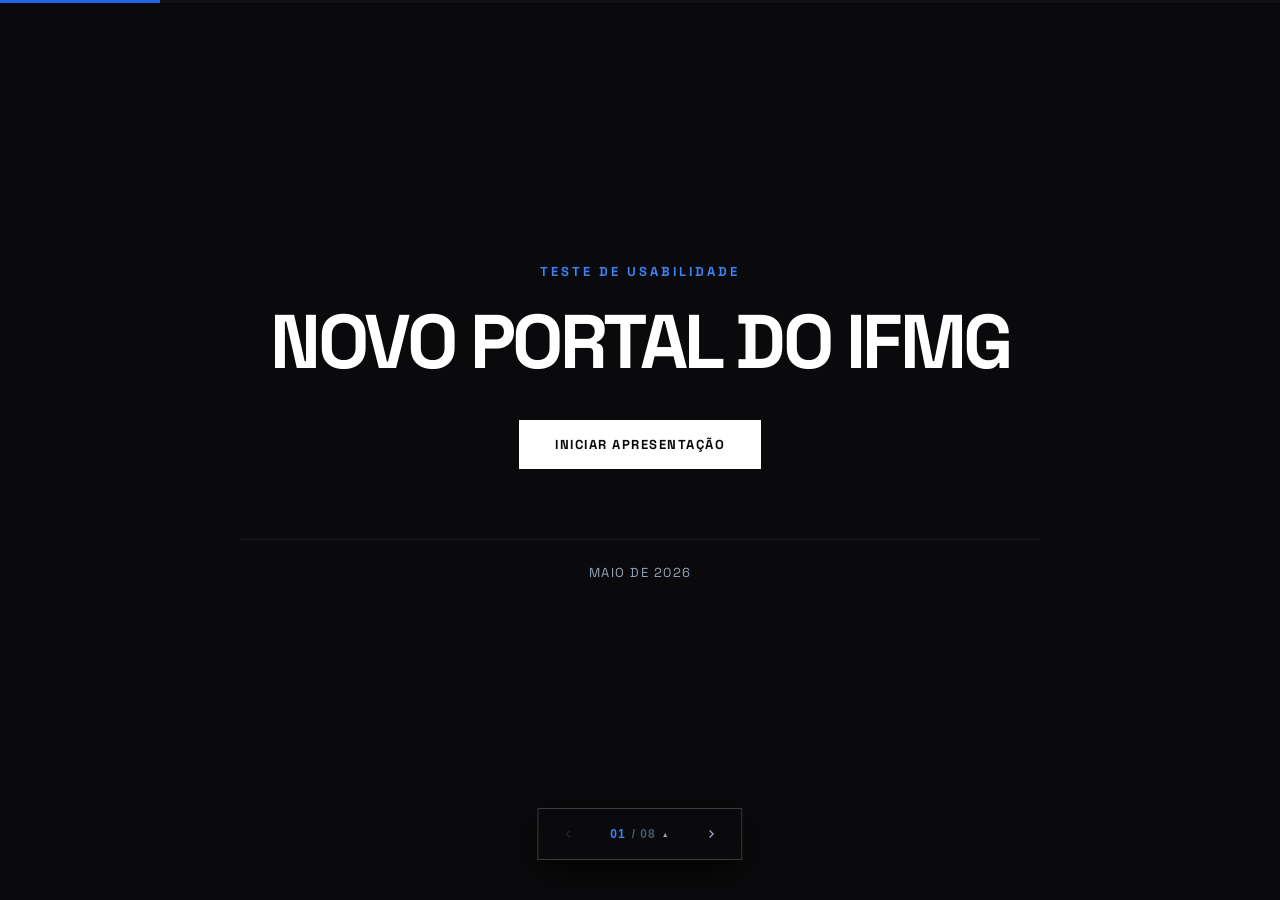
<file: index.html>
<!DOCTYPE html>
<html lang="pt-BR">
<head>
  <meta charset="UTF-8">
  <meta name="viewport" content="width=device-width, initial-scale=1.0">
  <title>Apresentação: Teste de usabilidade - Portal IFMG</title>
  <link rel="stylesheet" href="styles.css">
</head>
<body>

  <!-- Background Decorative (Hidden in CSS but kept for DOM compatibility) -->
  <div class="aurora-bg">
    <div class="aurora-blob blob-1"></div>
    <div class="aurora-blob blob-2"></div>
  </div>

  <!-- Progress Bar at top window border -->
  <div class="progress-container">
    <div class="progress-bar" id="progress-bar"></div>
  </div>

  <!-- Slides Viewport Container -->
  <main class="presentation-viewport" id="workspace-container">

    <!-- SLIDE 1: CAPA -->
    <section class="slide-card slide-cover active" data-slide="1">
      <div class="slide-inner-content">
        <div class="cover-badge">TESTE DE USABILIDADE</div>
        <h1 class="cover-title">NOVO PORTAL DO IFMG</h1>
        
        <div style="margin-bottom: 10px;">
          <button class="btn btn-primary" id="start-btn">Iniciar apresentação</button>
        </div>

        <div class="cover-meta">
          <div class="cover-meta-item">MAIO DE 2026</div>
        </div>
      </div>
    </section>

    <!-- SLIDE 2: POR QUE ESTAMOS FAZENDO ISSO? (MOTIVAÇÃO E DADOS DE BUSCA) -->
    <section class="slide-card" data-slide="2">
      <div class="slide-inner-content">
        <div class="slide-section-tag">01 / Motivação e dados de busca</div>
        <div class="slide-header">
          <h2 class="slide-title">Por que estamos fazendo isso?</h2>
          <p class="slide-subtitle">Os dados analíticos que sinalizam a necessidade urgente de teste e redesenho.</p>
        </div>
        
        <div class="slide-content-body">
          <p class="lead">O portal atual apresenta gargalos de usabilidade que dificultam a localização de serviços operacionais básicos pelos servidores:</p>
          
          <!-- Swiss-style typographic layout for key metrics (huge text numbers) -->
          <div class="chart-container">
            <div class="chart-bar-row">
              <span class="chart-label">Rejeição em buscas (/@@search)</span>
              <div class="chart-bar-wrapper">
                <div class="chart-bar" style="width: 95%;"></div>
              </div>
              <span class="chart-value">95.0%</span>
            </div>

            <div class="chart-bar-row">
              <span class="chart-label">Tráfego de busca interna</span>
              <div class="chart-bar-wrapper">
                <div class="chart-bar" style="width: 10.7%;"></div>
              </div>
              <span class="chart-value">10.7%</span>
            </div>

            <div class="chart-bar-row">
              <span class="chart-label">Share de notícias (poluição da home)</span>
              <div class="chart-bar-wrapper">
                <div class="chart-bar" style="width: 29.6%;"></div>
              </div>
              <span class="chart-value">29.6%</span>
            </div>
          </div>

          <div class="notion-callout theme-blue">
            <div class="callout-text">
              <strong>Indicadores críticos:</strong> O alto tráfego de busca interna (<span class="highlight-blue">10,7%</span>) revela que o menu falha em guiar o usuário. A rejeição drástica nos resultados (<span class="highlight-green">95,0%</span>) aponta que a pesquisa interna não resolve o problema, obrigando servidores a <span class="highlight-green">sobrecarregar o suporte</span> telefônico e e-mail da DGP e DTI por links básicos.
            </div>
          </div>
        </div>
      </div>
    </section>

    <!-- SLIDE 3: DEMANDAS REAIS DE ACESSO -->
    <section class="slide-card" data-slide="3">
      <div class="slide-inner-content">
        <div class="slide-section-tag">02 / Demandas dos servidores</div>
        <div class="slide-header">
          <h2 class="slide-title">O que os servidores mais buscam?</h2>
          <p class="slide-subtitle">Os dados reais de tráfego que justificam as tarefas priorizadas no teste de usabilidade.</p>
        </div>
        
        <div class="slide-content-body">
          <div class="slide-grid-3">
            <!-- Col 1: Lead details -->
            <div class="grid-col-lead">
              <h3 class="lead-section-title">Demanda Operacional</h3>
              <p class="lead-text">
                O tráfego de servidores no portal atual é concentrado em pautas burocráticas e rotinas de trabalho. O teste foca em encurtar esses caminhos.
              </p>
            </div>
            
            <!-- Col 2: PROGEP Metric -->
            <div class="notion-card theme-blue">
              <span class="card-metric">56k</span>
              <h3 class="card-title">2.1 / Editais e remoções (PROGEP)</h3>
              <p class="card-desc">
                Editais de remoção lideram com folga as visualizações de páginas de interesse do servidor no portal atual.
              </p>
            </div>

            <!-- Col 3: Systems Metric -->
            <div class="notion-card theme-green">
              <span class="card-metric">23k</span>
              <h3 class="card-title">2.2 / Sistemas e Benefícios (SEI / DTI)</h3>
              <p class="card-desc">
                Volume expressivo de acessos diretos para links externos de trabalho como o SEI (~20 mil acessos), suporte DTI e benefícios como o Wellhub/Gympass (~3,5 mil acessos).
              </p>
            </div>
          </div>
        </div>
      </div>
    </section>

    <!-- SLIDE 4: FUNDAMENTOS CONCEITUAIS E METODOLOGIA -->
    <section class="slide-card" data-slide="4">
      <div class="slide-inner-content">
        <div class="slide-section-tag">03 / Fundamentos metodológicos</div>
        <div class="slide-header">
          <h2 class="slide-title">Fundamentos conceituais e segmentação</h2>
          <p class="slide-subtitle">Como os dados guiam a estratégia metodológica adotada no novo portal.</p>
        </div>
        
        <div class="slide-content-body">
          <div class="slide-grid">
            <div>
              <ul class="notion-list">
                <li>
                  <strong>Foco no uso desktop (<span class="highlight-blue">59,7%</span>):</strong> Ao contrário dos alunos, os servidores acessam o portal prioritariamente por computadores desktop (<span class="highlight-blue">59,7%</span>), o que justifica o teste concentrado neste layout.
                </li>
                <li>
                  <strong>Segmentação no início da jornada:</strong> Para eliminar o ruído visual gerado pelo feed cronológico de notícias (que polui a home), a nova arquitetura propõe <span class="highlight-green">segmentar o perfil do usuário</span> logo na tela inicial, filtrando os menus.
                </li>
              </ul>
            </div>
            
            <!-- Swiss-style typographic column comparison chart -->
            <div class="segmentation-chart">
              <div class="segment-group">
                <h4>Acesso servidores</h4>
                <div class="segment-bars">
                  <div class="segment-bar-col">
                    <div class="segment-fill"></div>
                    <span class="segment-percent">59.7%</span>
                    <span class="segment-label">Desktop</span>
                  </div>
                  <div class="segment-bar-col">
                    <div class="segment-fill"></div>
                    <span class="segment-percent">39.6%</span>
                    <span class="segment-label">Mobile</span>
                  </div>
                </div>
              </div>
              
              <div class="segment-group">
                <h4>Acesso estudantes</h4>
                <div class="segment-bars">
                  <div class="segment-bar-col">
                    <div class="segment-fill"></div>
                    <span class="segment-percent">43.3%</span>
                    <span class="segment-label">Desktop</span>
                  </div>
                  <div class="segment-bar-col">
                    <div class="segment-fill"></div>
                    <span class="segment-percent">55.8%</span>
                    <span class="segment-label">Mobile</span>
                  </div>
                </div>
              </div>
            </div>
          </div>
        </div>
      </div>
    </section>

    <!-- SLIDE 5: ENVOLVIDOS E PERFIS DOS PARTICIPANTES -->
    <section class="slide-card" data-slide="5">
      <div class="slide-inner-content">
        <div class="slide-section-tag">04 / Parceria e perfis de teste</div>
        <div class="slide-header">
          <h2 class="slide-title">Envolvidos e perfis dos participantes</h2>
          <p class="slide-subtitle">Parceria institucional e a definição de quem valida a proposta de interface.</p>
        </div>
        
        <div class="slide-content-body">
          <div class="slide-grid-3">
            <!-- Col 1: Lead details -->
            <div class="grid-col-lead">
              <h3 class="lead-section-title">Amostra de Teste</h3>
              <p class="lead-text">
                Definição qualitativa baseada nas rotinas operacionais dos servidores do IFMG, assegurando a validação de tarefas críticas.
              </p>
            </div>
            
            <!-- Col 2: DTI + Comunicação partnership -->
            <div class="notion-card theme-blue">
              <h3 class="card-title">4.1 / Parceria: Comunicação e DTI</h3>
              <p class="card-desc">
                O projeto une a Diretoria de Comunicação (design de arquitetura, tom de voz e curadoria de conteúdo) e a Diretoria de Tecnologia da Informação (segurança, backend e integrações), garantindo viabilidade e inteligibilidade.
              </p>
              <span class="card-role-badge">Cooperação</span>
            </div>

            <!-- Col 3: Servers profiles -->
            <div class="notion-card theme-green">
              <h3 class="card-title">4.2 / Tarefas críticas avaliadas</h3>
              <p class="card-desc">
                Amostra de 5 a 8 servidores (docentes e TAEs) testando as 4 tarefas críticas: localização de editais de remoção, instruções de adesão ao Wellhub (Gympass), páginas de responsabilidade setorial e acesso rápido ao SEI ou suporte DTI.
              </p>
              <span class="card-role-badge">Perfil avaliado</span>
            </div>
          </div>
        </div>
      </div>
    </section>

    <!-- SLIDE 6: LIMITAÇÕES DO TESTE E PLATAFORMA -->
    <section class="slide-card" data-slide="6">
      <div class="slide-inner-content">
        <div class="slide-section-tag">05 / Limitações e escopo técnico</div>
        <div class="slide-header">
          <h2 class="slide-title">Limitações do teste e plataforma</h2>
          <p class="slide-subtitle">Alinhamento técnico sobre as restrições da implantação do novo portal.</p>
        </div>
        
        <div class="slide-content-body">
          <div class="slide-grid-3">
            <!-- Col 1: Lead details -->
            <div class="grid-col-lead">
              <h3 class="lead-section-title">Escopo Qualitativo</h3>
              <p class="lead-text">
                A amostra de 5 a 8 participantes foca em detectar atritos de uso estruturais no menu. Ela não busca relevância estatística, e o público estudantil ou externo será testado em rodadas separadas.
              </p>
            </div>
            
            <!-- Col 2: IFRN limitation -->
            <div class="notion-card theme-blue">
              <h3 class="card-title">5.1 / Alinhamento ao sistema IFRN</h3>
              <p class="card-desc">
                O novo site utiliza a base de layout desenvolvida pelo IFRN (mesmo time do SUAP). Como premissa técnica, devemos manter o alinhamento com as atualizações deles, o que restringe a criação livre de componentes personalizados.
              </p>
            </div>

            <!-- Col 3: Third party integration -->
            <div class="notion-card theme-green">
              <h3 class="card-title">5.2 / Integrações (SUAP)</h3>
              <p class="card-desc">
                Não temos gerência para alterar o design ou fluxos de trabalho do SUAP. O teste limita-se a validar a clareza e rapidez do portal em direcionar o usuário a esse sistema externo de trabalho.
              </p>
            </div>
          </div>
        </div>
      </div>
    </section>

    <!-- SLIDE 7: ESTRATÉGIA DE LANÇAMENTO E TRANSIÇÃO -->
    <section class="slide-card" data-slide="7">
      <div class="slide-inner-content">
        <div class="slide-section-tag">06 / Planejamento e lançamento</div>
        <div class="slide-header">
          <h2 class="slide-title">Perspectiva de lançamento e transição</h2>
          <p class="slide-subtitle">A estratégia estruturada de testes sucessivos e gestão de conteúdo para o portal.</p>
        </div>
        
        <div class="slide-content-body">
          <div class="slide-grid-3">
            <!-- Col 1: Lead details -->
            <div class="grid-col-lead">
              <h3 class="lead-section-title">Transição Segura</h3>
              <p class="lead-text">
                O foco reside na qualidade da estrutura de informação. Garantiremos que a nova arquitetura esteja robusta antes da publicação oficial.
              </p>
            </div>
            
            <!-- Col 2: January launch & content population -->
            <div class="notion-card theme-blue">
              <h3 class="card-title">6.1 / Previsão: Janeiro do próximo ano</h3>
              <p class="card-desc">
                Prevemos o lançamento oficial do novo portal para janeiro do próximo ano. Até lá, daremos tempo necessário para que cada setor e área da instituição alimente suas próprias páginas no gerenciador do site, garantindo a gestão de mudança.
              </p>
            </div>

            <!-- Col 3: Other target audiences -->
            <div class="notion-card theme-green">
              <h3 class="card-title">6.2 / Próximas rodadas de teste</h3>
              <p class="card-desc">
                A etapa com servidores é apenas a primeira. Realizaremos testes de usabilidade adicionais com outros perfis críticos de usuários, incluindo estudantes, candidatos buscando entrar no IFMG (ingressantes) e a comunidade externa.
              </p>
            </div>
          </div>
        </div>
      </div>
    </section>

    <!-- SLIDE 8: VAMOS COMEÇAR? -->
    <section class="slide-card" data-slide="8">
      <div class="slide-inner-content">
        <div class="slide-section-tag">07 / Início do teste</div>
        <div class="slide-header">
          <h2 class="slide-title">Vamos começar?</h2>
          <p class="slide-subtitle">Espaço aberto para esclarecer dúvidas antes de iniciarmos as tarefas no protótipo.</p>
        </div>
        
        <div class="slide-content-body">
          <div class="slide-grid-3">
            <!-- Col 1: Lead details -->
            <div class="grid-col-lead">
              <h3 class="lead-section-title">Preparação Final</h3>
              <p class="lead-text">
                Com o alinhamento metodológico concluído, estamos prontos para transicionar da teoria para a simulação prática com o novo site.
              </p>
            </div>
            
            <!-- Col 2: Open for questions -->
            <div class="notion-card theme-blue">
              <h3 class="card-title">7.1 / Alguma dúvida?</h3>
              <p class="card-desc">
                Antes de abrirmos a tela e darmos início ao roteiro de uso, há alguma pergunta sobre a dinâmica do teste, o protótipo, a gravação da sessão ou os objetivos do projeto?
              </p>
            </div>

            <!-- Col 3: Final reminders -->
            <div class="notion-card theme-green">
              <h3 class="card-title">7.2 / Lembretes importantes</h3>
              <p class="card-desc">
                Lembre-se de pensar em voz alta durante as tarefas. Qualquer obstáculo que você encontrar reflete um aspecto a ser melhorado na interface do portal, nunca uma falha sua.
              </p>
            </div>
          </div>
        </div>
      </div>
    </section>

  </main>

  <!-- Floating macOS-style Control Dock -->
  <div class="floating-dock">
    <button class="dock-btn" id="dock-prev-btn" disabled>
      <!-- Left Chevron Icon SVG -->
      <svg viewBox="0 0 24 24"><path d="M15.41 7.41L14 6l-6 6 6 6 1.41-1.41L10.83 12z"/></svg>
    </button>
    
    <div class="dock-indicator">
      <button class="dock-trigger" id="dock-trigger-btn">
        <span class="current-num" id="dock-current-num">01</span>
        <span class="total-num" id="dock-total-num">/ 08</span>
        <span class="arrow-indicator">▲</span>
      </button>
    </div>
    
    <button class="dock-btn" id="dock-next-btn">
      <!-- Right Chevron Icon SVG -->
      <svg viewBox="0 0 24 24"><path d="M10 6L8.59 7.41 13.17 12l-4.58 4.59L10 18l6-6z"/></svg>
    </button>

    <!-- Slide selection drawer inside the dock -->
    <div class="slides-dropdown" id="dock-dropdown-menu">
      <div class="dropdown-item active" data-target="0">
        <span class="item-title">Capa</span>
        <span class="item-num">01</span>
      </div>
      <div class="dropdown-item" data-target="1">
        <span class="item-title">Motivação e dados</span>
        <span class="item-num">02</span>
      </div>
      <div class="dropdown-item" data-target="2">
        <span class="item-title">Demandas dos servidores</span>
        <span class="item-num">03</span>
      </div>
      <div class="dropdown-item" data-target="3">
        <span class="item-title">Fundamentos conceituais</span>
        <span class="item-num">04</span>
      </div>
      <div class="dropdown-item" data-target="4">
        <span class="item-title">Envolvidos no projeto</span>
        <span class="item-num">05</span>
      </div>
      <div class="dropdown-item" data-target="5">
        <span class="item-title">Limitações do teste</span>
        <span class="item-num">06</span>
      </div>
      <div class="dropdown-item" data-target="6">
        <span class="item-title">Lançamento e transição</span>
        <span class="item-num">07</span>
      </div>
      <div class="dropdown-item" data-target="7">
        <span class="item-title">Dúvidas e início</span>
        <span class="item-num">08</span>
      </div>
    </div>
  </div>

  <script src="script.js"></script>
</body>
</html>
</file>
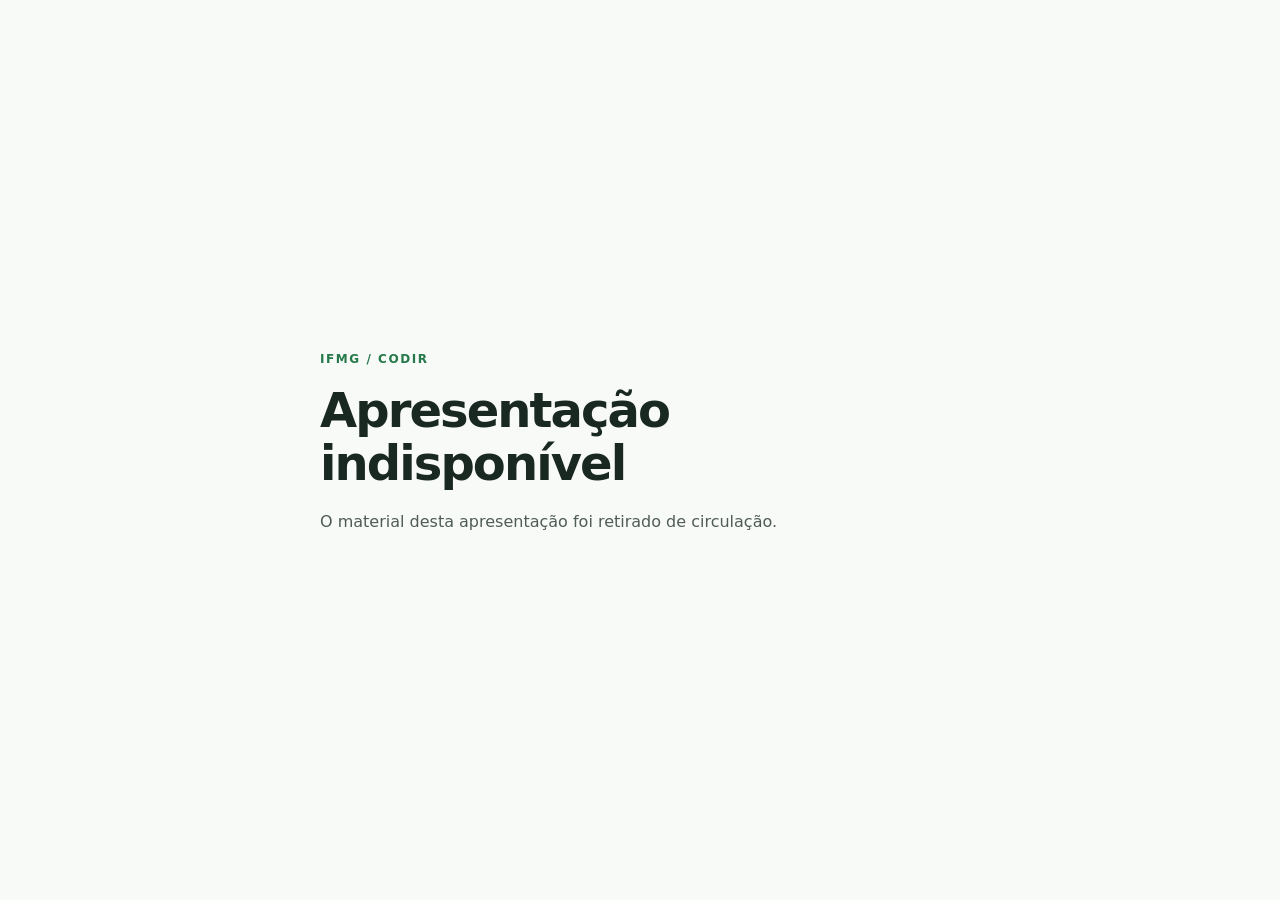
<file: codir/index.html>
<!doctype html>
<html lang="pt-BR">
<head>
  <meta charset="utf-8">
  <meta name="viewport" content="width=device-width, initial-scale=1">
  <meta name="robots" content="noindex, nofollow">
  <title>Apresentação indisponível | CODIR</title>
  <style>
    :root { color-scheme: light; }
    * { box-sizing: border-box; }
    body { margin: 0; min-height: 100vh; display: grid; place-items: center; background: #f8faf8; color: #192820; font: 400 18px/1.5 system-ui, sans-serif; }
    main { width: min(100% - 48px, 640px); }
    p { margin: 0 0 16px; }
    .eyebrow { font-size: 12px; font-weight: 700; letter-spacing: .13em; text-transform: uppercase; color: #26794a; }
    h1 { font-size: clamp(30px, 5vw, 48px); line-height: 1.1; margin: 0 0 20px; letter-spacing: -.04em; }
    .detail { color: #4f5c54; font-size: 16px; }
  </style>
</head>
<body>
  <main>
    <p class="eyebrow">IFMG / CODIR</p>
    <h1>Apresentação indisponível</h1>
    <p class="detail">O material desta apresentação foi retirado de circulação.</p>
  </main>
</body>
</html>
</file>
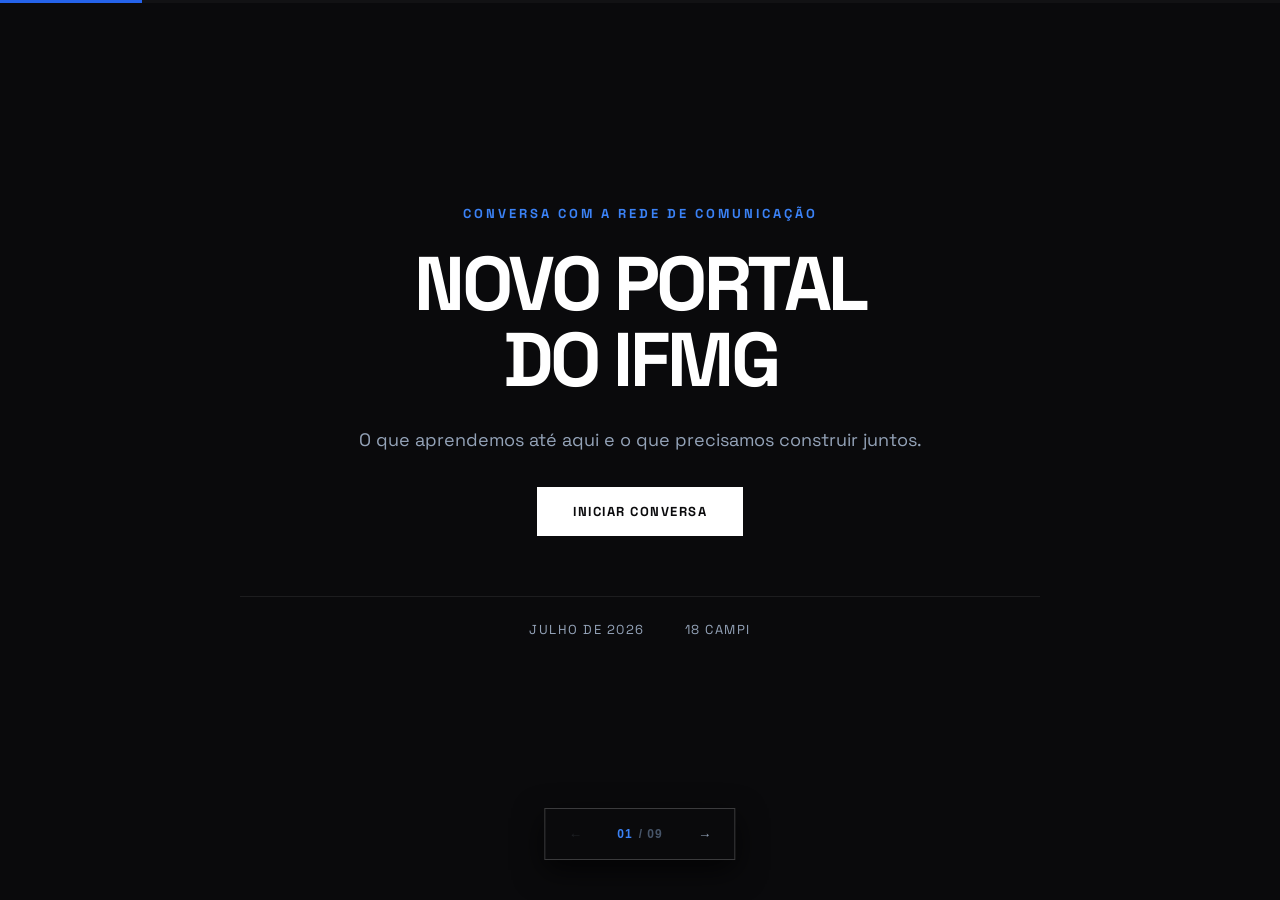
<file: Comunicadores/index.html>
<!DOCTYPE html>
<html lang="pt-BR">
<head>
  <meta charset="UTF-8">
  <meta name="viewport" content="width=device-width, initial-scale=1.0">
  <title>Comunicadores — Novo Portal do IFMG</title>
  <link rel="stylesheet" href="../styles.css">
  <link rel="stylesheet" href="comunicadores.css">
</head>
<body>
  <div class="progress-container"><div class="progress-bar" id="progress-bar"></div></div>

  <main class="presentation-viewport" id="workspace-container">
    <section class="slide-card slide-cover active" data-slide="1">
      <div class="slide-inner-content">
        <div class="cover-badge">CONVERSA COM A REDE DE COMUNICAÇÃO</div>
        <h1 class="cover-title">NOVO PORTAL<br>DO IFMG</h1>
        <p class="cover-lead">O que aprendemos até aqui e o que precisamos construir juntos.</p>
        <div><button class="btn btn-primary" id="start-btn">Iniciar conversa</button></div>
        <div class="cover-meta"><div class="cover-meta-item">JULHO DE 2026</div><div class="cover-meta-item">18 CAMPI</div></div>
      </div>
    </section>

    <section class="slide-card" data-slide="2">
      <div class="slide-inner-content">
        <div class="slide-section-tag">01 / Objetivo da conversa</div>
        <div class="slide-header"><h2 class="slide-title">Não viemos apresentar uma estrutura pronta.</h2></div>
        <div class="slide-content-body split-statement">
          <p class="statement">Viemos compartilhar a direção do trabalho e ouvir o que falta para ela funcionar na rotina real dos campi.</p>
          <div class="notion-callout theme-blue"><div class="callout-text"><strong>Resultado esperado hoje:</strong> sair com lacunas, prioridades e pessoas para continuar a construção coletiva.</div></div>
        </div>
      </div>
    </section>

    <section class="slide-card" data-slide="3">
      <div class="slide-inner-content">
        <div class="slide-section-tag">02 / O trabalho até aqui</div>
        <div class="slide-header"><h2 class="slide-title">Já temos uma base. Ainda não temos todas as respostas.</h2></div>
        <div class="slide-content-body"><div class="chart-container progress-numbers">
          <div class="chart-bar-row"><span class="chart-value">8,5M</span><span class="chart-label">visualizações analisadas no portal</span></div>
          <div class="chart-bar-row"><span class="chart-value">10,7%</span><span class="chart-label">do tráfego passa pela busca interna</span></div>
          <div class="chart-bar-row"><span class="chart-value">95%</span><span class="chart-label">rejeição em uma variante da busca atual</span></div>
          <div class="chart-bar-row"><span class="chart-value">4%</span><span class="chart-label">do acesso está em conteúdo voltado a servidores</span></div>
        </div>
        <div class="notion-callout theme-green"><div class="callout-text">Entrevistas, testes, análise de dados e levantamento dos campi nos ajudam a sair de opinião e partir de evidências — sem substituir a experiência de quem publica todos os dias.</div></div></div>
      </div>
    </section>

    <section class="slide-card" data-slide="4">
      <div class="slide-inner-content">
        <div class="slide-section-tag">03 / O que ouvimos nos campi</div>
        <div class="slide-header"><h2 class="slide-title">Alguns problemas aparecem de forma recorrente.</h2></div>
        <div class="slide-content-body"><div class="signal-grid">
          <div><span class="signal-number">01</span><h3>Notícia vira solução para tudo</h3><p>Editais, avisos, serviços e informações permanentes disputam o mesmo espaço.</p></div>
          <div><span class="signal-number">02</span><h3>Informação fixa precisa ser confiável</h3><p>Horários, calendário, contatos e secretaria não podem se perder em PDFs ou publicações antigas.</p></div>
          <div><span class="signal-number">03</span><h3>O local importa</h3><p>Laboratórios, projetos, serviços e prioridades precisam de espaço para a identidade de cada campus.</p></div>
          <div><span class="signal-number">04</span><h3>Autonomia precisa de apoio</h3><p>Menos retrabalho, com critérios claros de destaque, atualização e arquivamento.</p></div>
        </div></div>
      </div>
    </section>

    <section class="slide-card" data-slide="5">
      <div class="slide-inner-content">
        <div class="slide-section-tag">04 / Estrutura em elaboração</div>
        <div class="slide-header"><h2 class="slide-title">Uma base comum, com espaço para cada campus.</h2><p class="slide-subtitle">Estrutura inicial do menu — material de validação, não desenho final.</p></div>
        <div class="slide-content-body"><div class="menu-map">
          <div class="menu-root">MENU DO CAMPUS</div>
          <div class="menu-columns">
            <div><h3>O campus</h3><p>Histórico<br>Contatos<br>Boletim de serviços</p></div>
            <div><h3>Vida acadêmica</h3><p>Horários de funcionamento<br>Licitações e contratos<br>Comissão Permanente de Avaliação<br>Conselho Acadêmico<br>Comitê Disciplinar</p></div>
            <div><h3>Colegiados</h3><p>[Nome do curso]<br>Notícias e documentos<br>Laboratórios e contatos<br>Estágios<br>Horários de aula → Secretaria<br><em>quando houver</em></p></div>
            <div><h3>Cursos</h3><p>Vitrine de cursos<br>Entrada para cada curso</p></div>
            <div><h3>Secretaria</h3><p>Calendário e horários<br>Matrícula<br>Formatura<br>Obtenção de novo título</p></div>
            <div><h3>SAE</h3><p>Área própria</p></div>
            <div><h3>Projetos</h3><p>Área própria</p></div>
            <div><h3>Eventos?</h3><p>Área própria</p></div>
          </div>
        </div>
        <div class="notion-callout theme-blue"><div class="callout-text"><strong>Hipótese para discussão:</strong> este não é o menu definitivo. Ele combina portas comuns para tarefas recorrentes com áreas que só aparecem quando fizerem sentido para a realidade do campus e de cada curso.</div></div></div>
      </div>
    </section>

    <section class="slide-card" data-slide="6">
      <div class="slide-inner-content">
        <div class="slide-section-tag">05 / Vitrine de cursos</div>
        <div class="slide-header"><h2 class="slide-title">Cursos será uma porta de descoberta — não apenas um item de menu.</h2><p class="slide-subtitle">A análise de competitividade ajuda a transformar a oferta do IFMG em uma vitrine clara para quem está escolhendo onde estudar.</p></div>
        <div class="slide-content-body"><div class="course-flow">
          <div class="course-entry"><span>CURSOS</span><strong>Vitrine por modalidade, campus e oferta</strong></div>
          <div class="course-arrow">→</div>
          <div class="course-entry"><span>COLEGIADOS → NOME DO CURSO</span><strong>Menu operacional de cada curso</strong></div>
          <div class="course-arrow">→</div>
          <div class="course-detail"><span>NOTÍCIAS</span><span>DOCUMENTOS</span><span>CONTATOS</span><span>ESTÁGIOS</span><span>LABORATÓRIOS</span><span>HORÁRIOS DE AULA → SECRETARIA</span></div>
        </div>
        <div class="notion-callout theme-green"><div class="callout-text">Essa direção será retomada com a rede: quais informações ajudam a escolher o curso e quais precisam ser mantidas na área específica de cada curso?</div></div></div>
      </div>
    </section>

    <section class="slide-card" data-slide="7">
      <div class="slide-inner-content">
        <div class="slide-section-tag">06 / O que queremos validar</div>
        <div class="slide-header"><h2 class="slide-title">O que estaria faltando para o seu campus?</h2></div>
        <div class="slide-content-body"><div class="validation-list">
          <div><span>01</span><p>Há alguma tarefa recorrente que não aparece nessa estrutura?</p></div>
          <div><span>02</span><p>O que não deveria estar no menu e poderia ter outro formato?</p></div>
          <div><span>03</span><p>O que é obrigatório para todos — e o que só existe em alguns campi?</p></div>
        </div></div>
      </div>
    </section>

    <section class="slide-card" data-slide="8">
      <div class="slide-inner-content">
        <div class="slide-section-tag">07 / Próximo ciclo</div>
        <div class="slide-header"><h2 class="slide-title">Aprender, testar e ampliar com segurança.</h2></div>
        <div class="slide-content-body"><div class="roadmap">
          <div><span>AGORA</span><strong>Mapear os riscos da estrutura com a rede de comunicadores</strong></div>
          <div><span>PILOTO</span><strong>Escolher um campus para construir o primeiro site junto</strong></div>
          <div><span>USABILIDADE</span><strong>Testar o piloto diretamente com estudantes</strong></div>
          <div><span>ITERAR</span><strong>Ajustar, testar de novo e só então ampliar para outros campi</strong></div>
        </div>
        <div class="notion-callout theme-green"><div class="callout-text"><strong>Para o piloto:</strong> precisamos de uma pessoa do campus com disponibilidade para ajudar a conversar com estudantes, organizar os convites e coletar as autorizações necessárias dos responsáveis quando houver participantes menores de idade.</div></div>
        <div class="notion-callout theme-blue"><div class="callout-text"><strong>Frente posterior de governança:</strong> definir papéis, permissões, aprovações e um manual do Wagtail para editores, moderadores e administradores. Não é uma decisão para esta conversa.</div></div></div>
      </div>
    </section>

    <section class="slide-card" data-slide="9">
      <div class="slide-inner-content">
        <div class="slide-section-tag">08 / Encaminhamento</div>
        <div class="slide-header"><h2 class="slide-title">Quem topa construir o primeiro site com a gente?</h2></div>
        <div class="slide-content-body split-statement">
          <p class="statement">Vamos registrar os riscos e identificar quem tem disponibilidade para participar do piloto com estudantes.</p>
          <div class="notion-callout theme-blue"><div class="callout-text"><strong>Próximo passo:</strong> consolidar os retornos, combinar o campus-piloto e planejar a pesquisa com o cuidado necessário.</div></div>
          <div class="notion-callout theme-green"><div class="callout-text"><strong>Site em desenvolvimento:</strong> <a class="portal-link" href="https://portal.ifmg.edu.br" target="_blank" rel="noopener noreferrer">portal.ifmg.edu.br</a>. O acesso funciona apenas no Wi-Fi dos campi ou por VPN.</div></div>
        </div>
      </div>
    </section>
  </main>

  <nav class="floating-dock" aria-label="Navegação da apresentação">
    <button class="dock-btn" id="dock-prev-btn" aria-label="Slide anterior">←</button>
    <div class="dock-indicator"><button class="dock-trigger" id="dock-trigger-btn"><span class="current-num" id="dock-current-num">01</span><span class="total-num">/ 09</span></button></div>
    <button class="dock-btn" id="dock-next-btn" aria-label="Próximo slide">→</button>
  </nav>
  <script src="../script.js"></script>
</body>
</html>
</file>
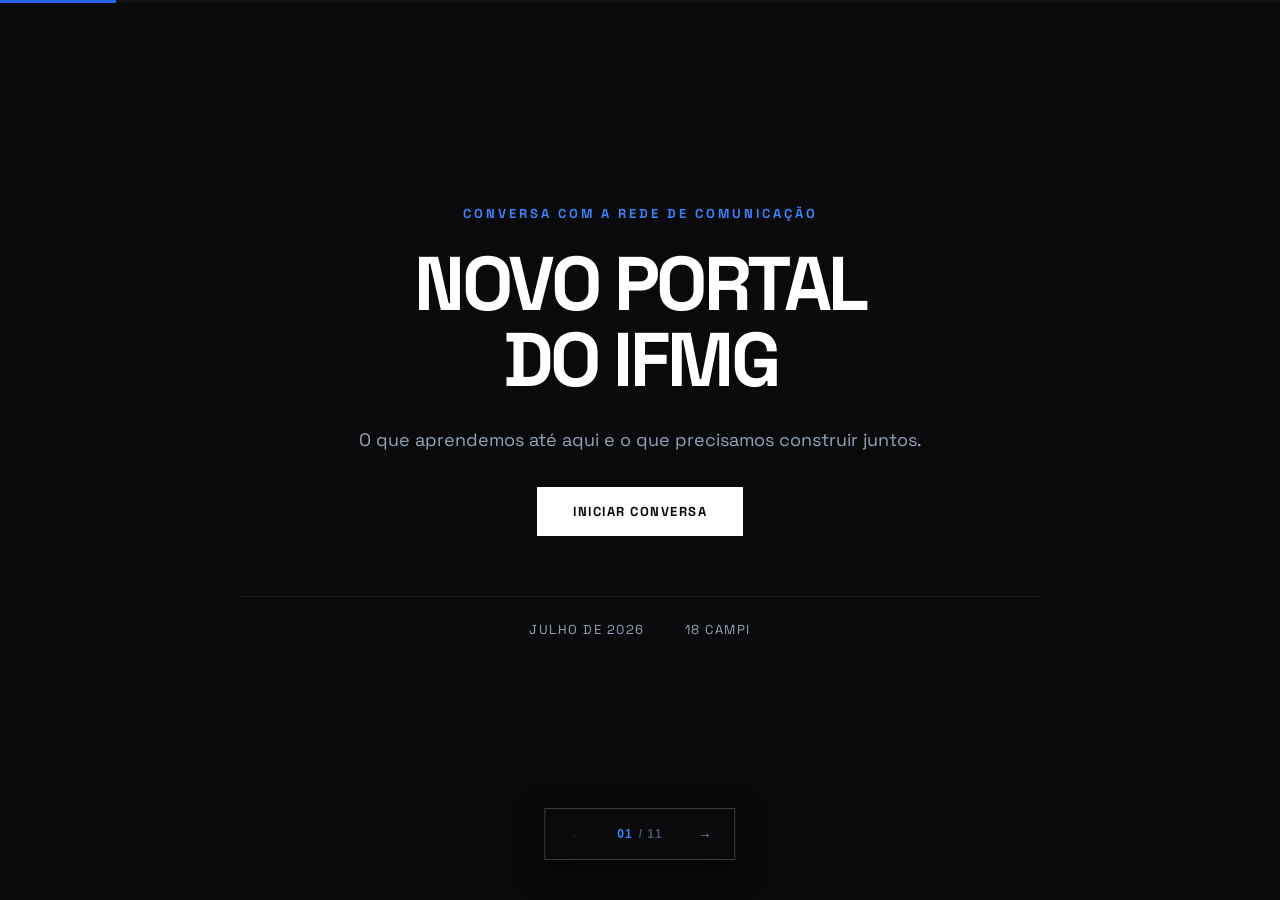
<file: comunicadores/index.html>
<!DOCTYPE html>
<html lang="pt-BR">
<head>
  <meta charset="UTF-8">
  <meta name="viewport" content="width=device-width, initial-scale=1.0">
  <title>Comunicadores — Novo Portal do IFMG</title>
  <link rel="stylesheet" href="../styles.css">
  <link rel="stylesheet" href="comunicadores.css">
</head>
<body>
  <div class="progress-container"><div class="progress-bar" id="progress-bar"></div></div>

  <main class="presentation-viewport" id="workspace-container">
    <section class="slide-card slide-cover active" data-slide="1">
      <div class="slide-inner-content">
        <div class="cover-badge">CONVERSA COM A REDE DE COMUNICAÇÃO</div>
        <h1 class="cover-title">NOVO PORTAL<br>DO IFMG</h1>
        <p class="cover-lead">O que aprendemos até aqui e o que precisamos construir juntos.</p>
        <div><button class="btn btn-primary" id="start-btn">Iniciar conversa</button></div>
        <div class="cover-meta"><div class="cover-meta-item">JULHO DE 2026</div><div class="cover-meta-item">18 CAMPI</div></div>
      </div>
    </section>

    <section class="slide-card" data-slide="2">
      <div class="slide-inner-content">
        <div class="slide-section-tag">01 / Objetivo da conversa</div>
        <div class="slide-header"><h2 class="slide-title">Não viemos validar preferências. Viemos validar hipóteses.</h2></div>
        <div class="slide-content-body split-statement">
          <p class="statement">A participação aqui amplia as evidências do projeto: ajuda a identificar problemas reais, lacunas e exceções locais.</p>
          <div class="notion-callout theme-blue"><div class="callout-text"><strong>Regra da conversa:</strong> hoje não vamos decidir funcionalidades. Vamos identificar problemas e validar hipóteses. As soluções vêm depois.</div></div>
          <div class="notion-callout theme-green"><div class="callout-text"><strong>Resultado esperado:</strong> sair com riscos, prioridades e pessoas para continuar a construção coletiva.</div></div>
        </div>
      </div>
    </section>

    <section class="slide-card" data-slide="3">
      <div class="slide-inner-content">
        <div class="slide-section-tag">02 / O trabalho até aqui</div>
        <div class="slide-header"><h2 class="slide-title">Já temos uma base. Ainda não temos todas as respostas.</h2></div>
        <div class="slide-content-body"><div class="chart-container progress-numbers">
          <div class="chart-bar-row"><span class="chart-value">8,5M</span><span class="chart-label">visualizações analisadas no portal</span></div>
          <div class="chart-bar-row"><span class="chart-value">10,7%</span><span class="chart-label">do tráfego passa pela busca interna</span></div>
          <div class="chart-bar-row"><span class="chart-value">95%</span><span class="chart-label">rejeição em uma variante da busca atual</span></div>
          <div class="chart-bar-row"><span class="chart-value">4%</span><span class="chart-label">do acesso está em conteúdo voltado a servidores</span></div>
        </div>
        <div class="notion-callout theme-green"><div class="callout-text">Entrevistas, testes, análise de dados e levantamento dos campi nos ajudam a sair de opinião e partir de evidências — sem substituir a experiência de quem publica todos os dias.</div></div></div>
      </div>
    </section>

    <section class="slide-card" data-slide="4">
      <div class="slide-inner-content">
        <div class="slide-section-tag">03 / O que ouvimos nos campi</div>
        <div class="slide-header"><h2 class="slide-title">Alguns problemas aparecem de forma recorrente.</h2></div>
        <div class="slide-content-body"><div class="signal-grid">
          <div><span class="signal-number">01</span><h3>Notícia vira solução para tudo</h3><p>Editais, avisos, serviços e informações permanentes disputam o mesmo espaço.</p></div>
          <div><span class="signal-number">02</span><h3>Informação fixa precisa ser confiável</h3><p>Horários, calendário, contatos e secretaria não podem se perder em PDFs ou publicações antigas.</p></div>
          <div><span class="signal-number">03</span><h3>O local importa</h3><p>Laboratórios, projetos, serviços e prioridades precisam de espaço para a identidade de cada campus.</p></div>
          <div><span class="signal-number">04</span><h3>Autonomia precisa de apoio</h3><p>Menos retrabalho, com critérios claros de destaque, atualização e arquivamento.</p></div>
        </div></div>
      </div>
    </section>

    <section class="slide-card" data-slide="5">
      <div class="slide-inner-content">
        <div class="slide-section-tag">04 / Critérios da conversa</div>
        <div class="slide-header"><h2 class="slide-title">Como vamos avaliar as sugestões?</h2><p class="slide-subtitle">Uma sugestão só avança quando ajuda a entender ou resolver algo relevante.</p></div>
        <div class="slide-content-body"><div class="criteria-grid">
          <div><span>01</span><strong>Resolver um problema real</strong></div>
          <div><span>02</span><strong>Beneficiar um grupo claro de usuários</strong></div>
          <div><span>03</span><strong>Ter evidência ou hipótese verificável</strong></div>
          <div><span>04</span><strong>Ser sustentável para manter ao longo do tempo</strong></div>
        </div>
        <div class="notion-callout theme-blue"><div class="callout-text"><strong>Durante a conversa:</strong> vamos registrar cada contribuição como <strong>problema</strong>, <strong>hipótese</strong> ou <strong>exceção local</strong>. O foco é passar mais tempo nos problemas.</div></div></div>
      </div>
    </section>

    <section class="slide-card" data-slide="6">
      <div class="slide-inner-content">
        <div class="slide-section-tag">05 / Formulação das sugestões</div>
        <div class="slide-header"><h2 class="slide-title">Transforme sugestões em propostas de valor para o usuário.</h2><p class="slide-subtitle">A fórmula ajuda a manter a conversa no impacto público: que vida fica mais fácil, mais clara ou mais justa quando a sugestão funciona?</p></div>
        <div class="slide-content-body"><div class="adlib-formula">
          <p>Para <strong>[quem usa o serviço]</strong>, que precisa <strong>[resolver o quê]</strong>, esta sugestão ajuda a <strong>[melhorar o quê]</strong>, porque <strong>[evidência ou hipótese]</strong>.</p>
          <p>Diferente de <strong>[situação atual]</strong>, ela melhora a vida do usuário ao <strong>[benefício público concreto]</strong>.</p>
        </div>
        <div class="notion-callout theme-green"><div class="callout-text"><strong>Exemplo:</strong> Para estudantes que precisam encontrar prazos e documentos acadêmicos, esta sugestão ajuda a reduzir dúvidas, retrabalho e perda de prazo, porque hoje essas informações aparecem dispersas em notícias, PDFs e páginas antigas. Diferente de publicar cada aviso como notícia, ela melhora a vida do usuário ao facilitar o acesso a um serviço essencial no momento em que ele precisa.</div></div></div>
      </div>
    </section>

    <section class="slide-card" data-slide="7">
      <div class="slide-inner-content">
        <div class="slide-section-tag">06 / Estrutura em elaboração</div>
        <div class="slide-header"><h2 class="slide-title">Uma base comum, com espaço para cada campus.</h2><p class="slide-subtitle">Estrutura inicial do menu — material de validação, não desenho final.</p></div>
        <div class="slide-content-body"><div class="menu-map">
          <div class="menu-root">MENU DO CAMPUS</div>
          <div class="menu-columns">
            <div><h3>O campus</h3><p>Histórico<br>Contatos<br>Boletim de serviços</p></div>
            <div><h3>Vida acadêmica</h3><p>Horários de funcionamento<br>Licitações e contratos<br>Comissão Permanente de Avaliação<br>Conselho Acadêmico<br>Comitê Disciplinar</p></div>
            <div><h3>Colegiados</h3><p>[Nome do curso]<br>Notícias e documentos<br>Laboratórios e contatos<br>Estágios<br>Horários de aula → Secretaria<br><em>quando houver</em></p></div>
            <div><h3>Cursos</h3><p>Vitrine de cursos<br>Entrada para cada curso</p></div>
            <div><h3>Secretaria</h3><p>Calendário e horários<br>Matrícula<br>Formatura<br>Obtenção de novo título</p></div>
            <div><h3>SAE</h3><p>Área própria</p></div>
            <div><h3>Projetos</h3><p>Área própria</p></div>
            <div><h3>Eventos?</h3><p>Área própria</p></div>
          </div>
        </div>
        <div class="notion-callout theme-blue"><div class="callout-text"><strong>Hipótese para discussão:</strong> este não é o menu definitivo. Ele combina portas comuns para tarefas recorrentes com áreas que só aparecem quando fizerem sentido para a realidade do campus e de cada curso.</div></div></div>
      </div>
    </section>

    <section class="slide-card" data-slide="8">
      <div class="slide-inner-content">
        <div class="slide-section-tag">07 / Vitrine de cursos</div>
        <div class="slide-header"><h2 class="slide-title">Cursos será uma porta de descoberta — não apenas um item de menu.</h2><p class="slide-subtitle">A análise de competitividade ajuda a transformar a oferta do IFMG em uma vitrine clara para quem está escolhendo onde estudar.</p></div>
        <div class="slide-content-body"><div class="course-flow">
          <div class="course-entry"><span>CURSOS</span><strong>Vitrine por modalidade, campus e oferta</strong></div>
          <div class="course-arrow">→</div>
          <div class="course-entry"><span>COLEGIADOS → NOME DO CURSO</span><strong>Menu operacional de cada curso</strong></div>
          <div class="course-arrow">→</div>
          <div class="course-detail"><span>NOTÍCIAS</span><span>DOCUMENTOS</span><span>CONTATOS</span><span>ESTÁGIOS</span><span>LABORATÓRIOS</span><span>HORÁRIOS DE AULA → SECRETARIA</span></div>
        </div>
        <div class="notion-callout theme-green"><div class="callout-text">Essa direção será retomada com a rede: quais informações ajudam a escolher o curso e quais precisam ser mantidas na área específica de cada curso?</div></div></div>
      </div>
    </section>

    <section class="slide-card" data-slide="9">
      <div class="slide-inner-content">
        <div class="slide-section-tag">08 / O que queremos investigar</div>
        <div class="slide-header"><h2 class="slide-title">Comece pelo problema do seu campus.</h2></div>
        <div class="slide-content-body"><div class="validation-list">
          <div><span>01</span><p>Qual problema do seu campus ainda não aparece nessa estrutura?</p></div>
          <div><span>02</span><p>Há alguma tarefa recorrente que não aparece nessa estrutura?</p></div>
          <div><span>03</span><p>O que não deveria estar no menu e poderia ter outro formato?</p></div>
          <div><span>04</span><p>O que é obrigatório para todos — e o que só existe em alguns campi?</p></div>
        </div></div>
      </div>
    </section>

    <section class="slide-card" data-slide="10">
      <div class="slide-inner-content">
        <div class="slide-section-tag">09 / Próximo ciclo</div>
        <div class="slide-header"><h2 class="slide-title">Aprender, testar e ampliar com segurança.</h2></div>
        <div class="slide-content-body"><div class="roadmap">
          <div><span>AGORA</span><strong>Mapear os riscos da estrutura com a rede de comunicadores</strong></div>
          <div><span>PILOTO</span><strong>Escolher um campus para construir o primeiro site junto</strong></div>
          <div><span>USABILIDADE</span><strong>Testar o piloto diretamente com estudantes</strong></div>
          <div><span>ITERAR</span><strong>Ajustar, testar de novo e só então ampliar para outros campi</strong></div>
        </div>
        <div class="notion-callout theme-green"><div class="callout-text"><strong>Para o piloto:</strong> precisamos de uma pessoa do campus com disponibilidade para ajudar a conversar com estudantes, organizar os convites e coletar as autorizações necessárias dos responsáveis quando houver participantes menores de idade.</div></div>
        <div class="notion-callout theme-blue"><div class="callout-text"><strong>Frente posterior de governança:</strong> definir papéis, permissões, aprovações e um manual do Wagtail para editores, moderadores e administradores. Não é uma decisão para esta conversa.</div></div></div>
      </div>
    </section>

    <section class="slide-card" data-slide="11">
      <div class="slide-inner-content">
        <div class="slide-section-tag">10 / Encaminhamento</div>
        <div class="slide-header"><h2 class="slide-title">Quem topa construir o primeiro site com a gente?</h2></div>
        <div class="slide-content-body split-statement">
          <p class="statement">Vamos registrar os riscos e identificar quem tem disponibilidade para participar do piloto com estudantes.</p>
          <div class="notion-callout theme-blue"><div class="callout-text"><strong>Próximo passo:</strong> consolidar os retornos, combinar o campus-piloto e planejar a pesquisa com o cuidado necessário.</div></div>
          <div class="notion-callout theme-green"><div class="callout-text"><strong>Site em desenvolvimento:</strong> <a class="portal-link" href="https://portal.ifmg.edu.br" target="_blank" rel="noopener noreferrer">portal.ifmg.edu.br</a>. O acesso funciona apenas no Wi-Fi dos campi ou por VPN.</div></div>
          <div class="notion-callout theme-blue"><div class="callout-text"><strong>Quer continuar a conversa?</strong> Você pode <a class="portal-link" href="https://calendar.app.google/U8LY6eo5RPfCLMSE7" target="_blank" rel="noopener noreferrer">marcar um horário</a> para fundamentarmos melhor os dados, reunir referências e construir um case para defender o projeto.</div></div>
        </div>
      </div>
    </section>
  </main>

  <nav class="floating-dock" aria-label="Navegação da apresentação">
    <button class="dock-btn" id="dock-prev-btn" aria-label="Slide anterior">←</button>
    <div class="dock-indicator"><button class="dock-trigger" id="dock-trigger-btn"><span class="current-num" id="dock-current-num">01</span><span class="total-num">/ 11</span></button></div>
    <button class="dock-btn" id="dock-next-btn" aria-label="Próximo slide">→</button>
  </nav>
  <script src="../script.js"></script>
</body>
</html>
</file>
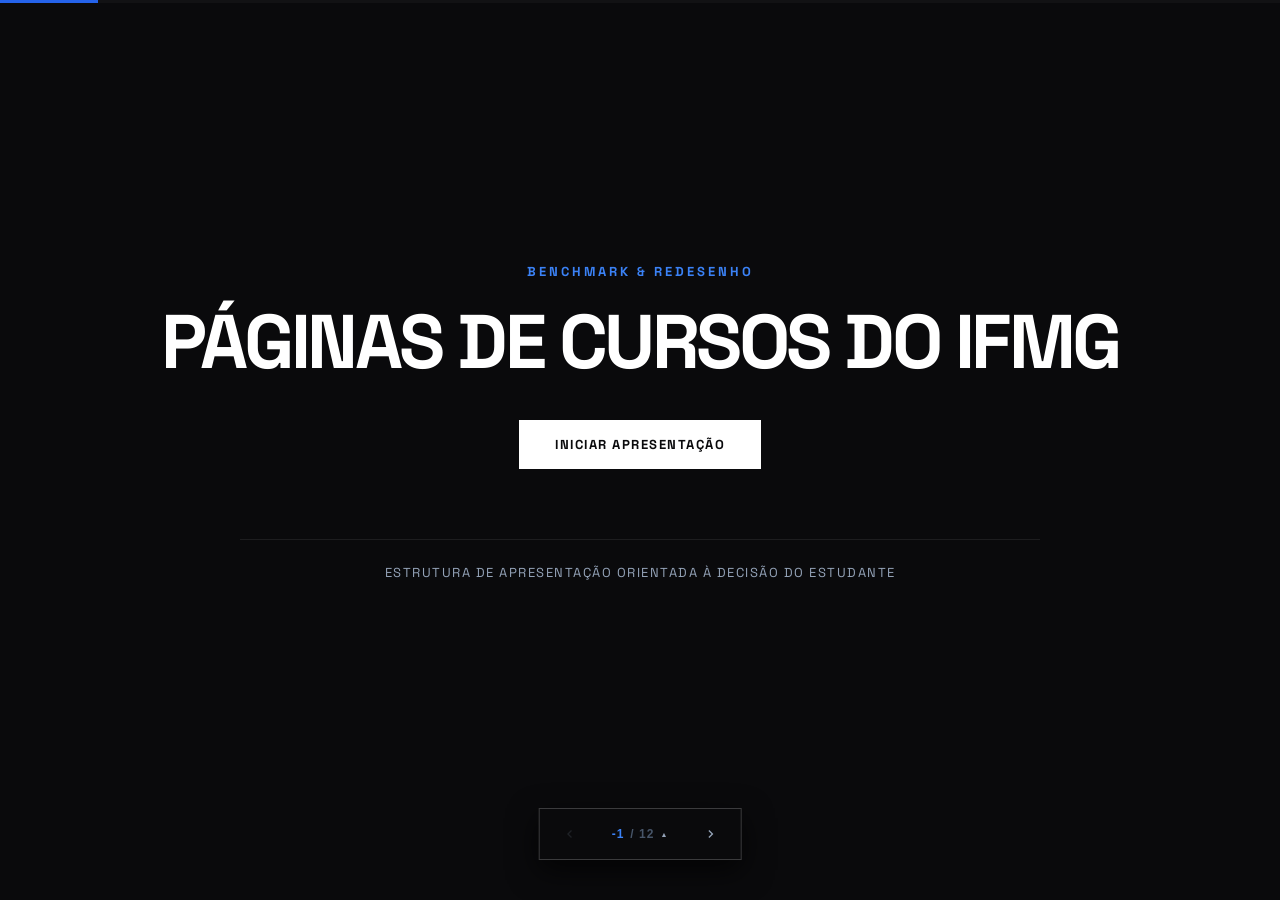
<file: cursos/index.html>
<!DOCTYPE html>
<html lang="pt-BR">

<head>
  <meta charset="UTF-8">
  <meta name="viewport" content="width=device-width, initial-scale=1.0">
  <title>Apresentação: Estrutura de Apresentação - Páginas de Cursos</title>
  <link rel="stylesheet" href="../styles.css">
  <style>
    /* Estilos Customizados e Animações para a Apresentação de Cursos */
    .intro-term {
      text-transform: lowercase;
      font-variant: all-small-caps;
      color: #60a5fa;
      font-weight: 700;
      letter-spacing: 0.8px;
    }

    /* Limita o comprimento das linhas para ~10-12 palavras no máximo */
    .slide-card p,
    .slide-card .callout-text,
    .slide-card li {
      max-width: 55ch;
    }

    /* 1. Funil de Passos (Slide 2) */
    .funnel-container {
      display: flex;
      justify-content: space-between;
      align-items: center;
      gap: 10px;
      margin-top: 20px;
      width: 100%;
    }

    .funnel-step {
      background: rgba(255, 255, 255, 0.02);
      border: 1px solid var(--notion-hairline);
      padding: 16px;
      text-align: center;
      flex: 1;
      border-radius: 4px;
      transform: translateY(20px);
      opacity: 0;
      transition: transform 0.5s ease-out, opacity 0.5s ease-out;
    }

    .funnel-step .step-icon {
      font-size: 24px;
      margin-bottom: 8px;
    }

    .funnel-step .step-title {
      font-weight: 700;
      font-size: 13px;
      color: var(--notion-ink);
      margin-bottom: 4px;
    }

    .funnel-step .step-desc {
      font-size: 10px;
      color: var(--notion-slate);
      line-height: 1.3;
    }

    .slide-card.active .funnel-step {
      transform: translateY(0);
      opacity: 1;
    }

    .slide-card.active .funnel-step.step-1 {
      transition-delay: 0.1s;
    }

    .slide-card.active .funnel-step.step-2 {
      transition-delay: 0.2s;
    }

    .slide-card.active .funnel-step.step-3 {
      transition-delay: 0.3s;
    }

    .slide-card.active .funnel-step.step-4 {
      transition-delay: 0.4s;
    }

    .slide-card.active .funnel-step.step-5 {
      transition-delay: 0.5s;
    }

    .funnel-arrow {
      color: var(--color-blue-hover);
      font-size: 16px;
      opacity: 0;
      transition: opacity 0.5s ease-out;
      user-select: none;
    }

    .slide-card.active .funnel-arrow {
      opacity: 0.5;
      transition-delay: 0.3s;
    }

    /* 2. Barras Empilhadas (Slide 4) */
    .custom-chart-wrapper {
      display: flex;
      flex-direction: column;
      gap: 16px;
      margin-top: 15px;
      width: 100%;
    }

    .custom-chart-row {
      display: flex;
      flex-direction: column;
      gap: 6px;
    }

    .row-label {
      font-size: 12px;
      font-weight: 700;
      text-transform: uppercase;
      color: var(--notion-slate);
      letter-spacing: 0.5px;
    }

    .stacked-bar-container {
      display: flex;
      height: 26px;
      width: 100%;
      background: rgba(255, 255, 255, 0.03);
      border-radius: 2px;
      overflow: hidden;
      border: 1px solid var(--notion-hairline);
    }

    .stacked-segment {
      height: 100%;
      width: 0%;
      display: flex;
      align-items: center;
      justify-content: center;
      font-size: 10px;
      font-weight: 800;
      color: #fff;
      transition: width 1.2s cubic-bezier(0.4, 0, 0.2, 1);
      overflow: hidden;
      white-space: nowrap;
    }

    .slide-card.active .stacked-segment {
      width: var(--target-width);
    }

    .segment-ifmg {
      background-color: var(--color-blue);
    }

    .segment-ext {
      background-color: var(--color-green);
    }

    /* 3. Donut Chart (Slide 5) */
    .donut-chart-panel {
      display: flex;
      align-items: center;
      gap: 40px;
      margin-top: 15px;
    }

    .donut-visual {
      width: 110px;
      height: 110px;
      border-radius: 50%;
      display: flex;
      align-items: center;
      justify-content: center;
      transform: rotate(-90deg) scale(0.8);
      opacity: 0;
      transition: transform 0.8s cubic-bezier(0.4, 0, 0.2, 1), opacity 0.8s ease-out;
      flex-shrink: 0;
    }

    .slide-card.active .donut-visual {
      transform: rotate(-90deg) scale(1);
      opacity: 1;
    }

    .donut-center {
      width: 80px;
      height: 80px;
      background: var(--notion-canvas);
      border-radius: 50%;
      display: flex;
      flex-direction: column;
      align-items: center;
      justify-content: center;
      transform: rotate(90deg);
    }

    .donut-main {
      font-size: 20px;
      font-weight: 900;
      color: var(--notion-ink);
      line-height: 1;
    }

    .donut-sub {
      font-size: 9px;
      color: var(--notion-slate);
      text-transform: uppercase;
      margin-top: 2px;
      letter-spacing: 0.5px;
    }

    .donut-legend {
      display: flex;
      flex-direction: column;
      gap: 12px;
    }

    .legend-item {
      display: flex;
      align-items: center;
      font-size: 13px;
      color: var(--notion-charcoal);
    }

    .legend-dot {
      display: inline-block;
      width: 10px;
      height: 10px;
      border-radius: 50%;
      margin-right: 10px;
    }

    .legend-dot.color-blue {
      background-color: var(--color-blue);
    }

    .legend-dot.color-green {
      background-color: var(--color-green);
    }

    /* 4. Animação de Barras Horizontais Gerais (Slide 6) */
    .animate-bar {
      width: 0% !important;
      transition: width 1.2s cubic-bezier(0.4, 0, 0.2, 1) !important;
    }

    .slide-card.active .animate-bar {
      width: var(--target-width) !important;
    }

    /* 5. Heatmap de Lacunas (Slide 8) */
    .heatmap-container {
      display: flex;
      flex-direction: column;
      gap: 6px;
      width: 100%;
      margin-top: 15px;
    }

    .heatmap-header-row,
    .heatmap-row {
      display: grid;
      grid-template-columns: 1.2fr repeat(5, 1fr);
      gap: 6px;
    }

    .heatmap-header {
      font-size: 10px;
      font-weight: 800;
      text-transform: uppercase;
      color: var(--notion-steel);
      padding: 6px;
      text-align: center;
      letter-spacing: 0.5px;
    }

    .heatmap-header:first-child {
      text-align: left;
    }

    .heatmap-cell {
      background: rgba(255, 255, 255, 0.01);
      border: 1px solid var(--notion-hairline);
      padding: 10px;
      font-size: 11px;
      text-align: center;
      border-radius: 2px;
      display: flex;
      align-items: center;
      justify-content: center;
    }

    .heatmap-cell.label-cell {
      justify-content: flex-start;
      font-weight: 700;
      color: var(--notion-ink);
      background: transparent;
      border: none;
    }

    .heatmap-cell.status-red {
      background: rgba(239, 68, 68, 0.08);
      border-color: rgba(239, 68, 68, 0.15);
      color: #f87171;
      font-weight: 700;
    }

    .heatmap-cell.status-yellow {
      background: rgba(234, 179, 8, 0.08);
      border-color: rgba(234, 179, 8, 0.15);
      color: #facc15;
      font-weight: 700;
    }

    .heatmap-row {
      transform: translateX(-10px);
      opacity: 0;
      transition: transform 0.5s ease-out, opacity 0.5s ease-out;
    }

    .slide-card.active .heatmap-row {
      transform: translateX(0);
      opacity: 1;
    }

    .slide-card.active .heatmap-row:nth-child(2) {
      transition-delay: 0.1s;
    }

    .slide-card.active .heatmap-row:nth-child(3) {
      transition-delay: 0.2s;
    }

    .slide-card.active .heatmap-row:nth-child(4) {
      transition-delay: 0.3s;
    }

    /* 6. Mockup de Tela (Slide 10) */
    .mockup-frame {
      border: 1px solid var(--notion-hairline-strong);
      border-radius: 4px;
      background: rgba(255, 255, 255, 0.01);
      width: 100%;
      display: flex;
      flex-direction: column;
      overflow: hidden;
      box-shadow: 0 15px 35px rgba(0, 0, 0, 0.5);
      transform: scale(0.97);
      opacity: 0;
      transition: transform 0.6s cubic-bezier(0.4, 0, 0.2, 1), opacity 0.6s ease-out;
      margin-top: 10px;
    }

    .slide-card.active .mockup-frame {
      transform: scale(1);
      opacity: 1;
    }

    .mockup-header-strip {
      background: rgba(255, 255, 255, 0.03);
      border-bottom: 1px solid var(--notion-hairline);
      padding: 10px 14px;
      font-size: 10px;
      font-weight: 800;
      color: var(--color-blue-tint-text);
      text-transform: uppercase;
      letter-spacing: 1px;
    }

    .mockup-body {
      display: grid;
      grid-template-columns: 1.8fr 1.2fr;
      padding: 16px;
      gap: 16px;
    }

    .mockup-main-col {
      display: flex;
      flex-direction: column;
      gap: 10px;
    }

    .mockup-block {
      background: rgba(255, 255, 255, 0.01);
      border: 1px solid var(--notion-hairline);
      padding: 12px;
      border-radius: 2px;
      font-size: 11px;
      color: var(--notion-slate);
    }

    .mockup-block strong {
      color: var(--notion-ink);
      display: block;
      margin-bottom: 4px;
    }

    .mockup-block.callout-style {
      background: rgba(37, 99, 235, 0.03);
      border-color: rgba(37, 99, 235, 0.15);
      height: 100%;
      display: flex;
      flex-direction: column;
      justify-content: center;
    }

    .mockup-block.callout-style h4 {
      font-size: 13px;
      margin-bottom: 10px;
      color: var(--color-blue-tint-text);
      font-weight: 800;
      text-transform: uppercase;
      letter-spacing: 0.5px;
    }

    .mockup-block.callout-style ul {
      list-style: none;
      display: flex;
      flex-direction: column;
      gap: 8px;
      padding-left: 0;
    }

    .mockup-block.callout-style ul li {
      font-size: 11px;
      color: var(--notion-charcoal);
      display: flex;
      gap: 6px;
    }

    /* 7. Fluxo do Wireframe (Slide 11) */
    .wireframe-flow {
      display: flex;
      flex-direction: column;
      gap: 8px;
      width: 100%;
    }

    .wireframe-step {
      background: rgba(255, 255, 255, 0.01);
      border: 1px solid var(--notion-hairline);
      padding: 10px 16px;
      border-radius: 2px;
      font-size: 13px;
      font-weight: 600;
      display: flex;
      justify-content: space-between;
      align-items: center;
      transform: translateX(15px);
      opacity: 0;
      transition: transform 0.4s ease-out, opacity 0.4s ease-out;
    }

    .slide-card.active .wireframe-step {
      transform: translateX(0);
      opacity: 1;
    }

    .slide-card.active .wireframe-step:nth-child(1) {
      transition-delay: 0.05s;
    }

    .slide-card.active .wireframe-step:nth-child(2) {
      transition-delay: 0.1s;
    }

    .slide-card.active .wireframe-step:nth-child(3) {
      transition-delay: 0.15s;
    }

    .slide-card.active .wireframe-step:nth-child(4) {
      transition-delay: 0.2s;
    }

    .slide-card.active .wireframe-step:nth-child(5) {
      transition-delay: 0.25s;
    }

    .slide-card.active .wireframe-step:nth-child(6) {
      transition-delay: 0.3s;
    }

    .badge-tag {
      font-size: 9px;
      font-weight: 800;
      text-transform: uppercase;
      padding: 2px 6px;
      border-radius: 1px;
      letter-spacing: 0.5px;
    }

    .badge-tag.blue {
      background: rgba(37, 99, 235, 0.15);
      color: var(--color-blue-tint-text);
    }

    .badge-tag.green {
      background: rgba(5, 150, 105, 0.15);
      color: var(--color-green-tint-text);
    }
  </style>
</head>

<body>

  <!-- Background Decorative -->
  <div class="aurora-bg">
    <div class="aurora-blob blob-1"></div>
    <div class="aurora-blob blob-2"></div>
  </div>

  <!-- Progress Bar at top window border -->
  <div class="progress-container">
    <div class="progress-bar" id="progress-bar"></div>
  </div>

  <!-- Slides Viewport Container -->
  <main class="presentation-viewport" id="workspace-container">

    <!-- SLIDE 1: CAPA -->
    <section class="slide-card slide-cover active" data-slide="1">
      <div class="slide-inner-content">
        <div class="cover-badge">BENCHMARK & REDESENHO</div>
        <h1 class="cover-title">Páginas de Cursos do IFMG</h1>

        <div style="margin-bottom: 10px;">
          <button class="btn btn-primary" id="start-btn">Iniciar apresentação</button>
        </div>

        <div class="cover-meta">
          <div class="cover-meta-item">Estrutura de apresentação orientada à decisão do estudante</div>
        </div>
      </div>
    </section>

    <!-- SLIDE 2: PERGUNTAS QUE QUEREMOS RESPONDER -->
    <section class="slide-card" data-slide="2">
      <div class="slide-inner-content">
        <div class="slide-section-tag">01 / Perguntas centrais</div>
        <div class="slide-header">
          <h2 class="slide-title">Perguntas que queremos responder</h2>
          <p class="slide-subtitle">Como a página do curso pode ajudar o estudante a comparar melhor a oferta do IFMG
            antes de decidir?</p>
        </div>

        <div class="slide-content-body">
          <p class="lead">A apresentação parte de uma pergunta prática: de que forma a página serve como uma ferramenta
            de tomada de decisão para o candidato?</p>

          <div style="overflow-x: auto;">
            <table style="width: 100%; border-collapse: collapse; margin-top: 10px; font-size: 13px;">
              <thead>
                <tr style="border-bottom: 2px solid var(--color-blue); text-align: left;">
                  <th
                    style="padding: 12px; font-weight: 700; color: var(--notion-ink); text-transform: uppercase; letter-spacing: 1px; width: 40%;">
                    Pergunta Central</th>
                  <th
                    style="padding: 12px; font-weight: 700; color: var(--notion-ink); text-transform: uppercase; letter-spacing: 1px;">
                    Por que importa para a página</th>
                </tr>
              </thead>
              <tbody>
                <tr style="border-bottom: 1px solid var(--notion-hairline);">
                  <td style="padding: 12px; color: var(--color-blue-tint-text); font-weight: 600;">Com quem o IFMG
                    compete em cada modalidade?</td>
                  <td style="padding: 12px; color: var(--notion-slate);">A comparação muda significativamente entre
                    integrado, subsequente, concomitante, EaD e semipresencial.</td>
                </tr>
                <tr style="border-bottom: 1px solid var(--notion-hairline);">
                  <td style="padding: 12px; color: var(--color-blue-tint-text); font-weight: 600;">O que o estudante
                    precisa saber para escolher?</td>
                  <td style="padding: 12px; color: var(--notion-slate);">A página do curso deve responder a critérios de
                    decisão, rotina, custo, estrutura, experiência e trajetória.</td>
                </tr>
                <tr style="border-bottom: 1px solid var(--notion-hairline);">
                  <td style="padding: 12px; color: var(--color-blue-tint-text); font-weight: 600;">Onde o IFMG se
                    diferencia de concorrentes?</td>
                  <td style="padding: 12px; color: var(--notion-slate);">Os diferenciais (infraestrutura, bolsas,
                    verticalização) precisam aparecer como evidência, não afirmações genéricas.</td>
                </tr>
                <tr style="border-bottom: 1px solid var(--notion-hairline);">
                  <td style="padding: 12px; color: var(--color-blue-tint-text); font-weight: 600;">Quais lacunas das
                    páginas atuais atrapalham?</td>
                  <td style="padding: 12px; color: var(--notion-slate);">As ausências de informação indicam o que
                    precisa ser ativamente apurado ou destacado pelo campus.</td>
                </tr>
                <tr style="border-bottom: 1px solid var(--notion-hairline);">
                  <td style="padding: 12px; color: var(--color-blue-tint-text); font-weight: 600;">Como transformar
                    esses achados em uma página melhor?</td>
                  <td style="padding: 12px; color: var(--notion-slate);">A análise chega a uma estrutura editorial
                    replicável e um modelo prático de conteúdo.</td>
                </tr>
              </tbody>
            </table>
          </div>
        </div>
      </div>
    </section>

    <!-- SLIDE 3: DECISÃO PRINCIPAL -->
    <section class="slide-card" data-slide="3">
      <div class="slide-inner-content">
        <div class="slide-section-tag">02 / Decisão Principal</div>
        <div class="slide-header">
          <h2 class="slide-title">Páginas orientadas à decisão</h2>
          <p class="slide-subtitle">A página do curso precisa deixar de ser apenas informativa para apoiar a escolha do
            estudante.</p>
        </div>

        <div class="slide-content-body">
          <p class="lead">Mapeamos a concorrência e as lacunas informacionais para estruturar respostas robustas:</p>

          <div class="chart-container" style="grid-template-columns: repeat(4, 1fr); gap: 20px;">
            <div class="chart-bar-row">
              <span class="chart-label">Ofertas mapeadas na matriz</span>
              <span class="chart-value">171</span>
            </div>
            <div class="chart-bar-row">
              <span class="chart-label">Ofertas internas do IFMG</span>
              <span class="chart-value">67</span>
            </div>
            <div class="chart-bar-row">
              <span class="chart-label">Concorrentes externos mapeados</span>
              <span class="chart-value">72</span>
            </div>
            <div class="chart-bar-row">
              <span class="chart-label">Em apuração / dados incompletos</span>
              <span class="chart-value">32</span>
            </div>
          </div>

          <div class="notion-callout theme-blue" style="margin-top: 10px;">
            <div class="callout-text">
              <strong>Posicionamento estratégico:</strong> A página do curso deve destacar as forças da oferta
              presencial e pública do IFMG para se posicionar claramente frente às alternativas de mercado.
            </div>
          </div>
        </div>
      </div>
    </section>

    <!-- SLIDE 4: O MAPA COMPETITIVO MUDA POR MODALIDADE -->
    <section class="slide-card" data-slide="4">
      <div class="slide-inner-content">
        <div class="slide-section-tag">03 / Cenário competitivo</div>
        <div class="slide-header">
          <h2 class="slide-title">O mapa competitivo muda por modalidade</h2>
          <p class="slide-subtitle">A comparação direta externa é restrita no presencial, mas se torna massiva na
            modalidade EaD.</p>
        </div>

        <div class="slide-content-body">
          <p class="lead"><span
              style="font-variant: small-caps; color: #60a5fa; font-weight: 700; letter-spacing: 0.5px;">distribuição de
              concorrência:</span> ofertas do IFMG em azul e concorrentes externos em verde:</p>

          <!-- Gráfico Sugerido: Barras empilhadas com animação -->
          <div class="custom-chart-wrapper">
            <div class="custom-chart-row">
              <div class="row-label">Integrado (45 ofertas)</div>
              <div class="stacked-bar-container">
                <div class="stacked-segment segment-ifmg" style="--target-width: 91.1%;"><span>IFMG (41)</span></div>
                <div class="stacked-segment segment-ext" style="--target-width: 8.9%;"><span>Externos (4)</span></div>
              </div>
            </div>
            <div class="custom-chart-row">
              <div class="row-label">Subsequente (20 ofertas)</div>
              <div class="stacked-bar-container">
                <div class="stacked-segment segment-ifmg" style="--target-width: 90%;"><span>IFMG (18)</span></div>
                <div class="stacked-segment segment-ext" style="--target-width: 10%;"><span>Externos (2)</span></div>
              </div>
            </div>
            <div class="custom-chart-row">
              <div class="row-label">Concomitante (7 ofertas)</div>
              <div class="stacked-bar-container">
                <div class="stacked-segment segment-ifmg" style="--target-width: 85.7%;"><span>IFMG (6)</span></div>
                <div class="stacked-segment segment-ext" style="--target-width: 14.3%;"><span>Externos (1)</span></div>
              </div>
            </div>
            <div class="custom-chart-row">
              <div class="row-label">EaD / Semipresencial (67 ofertas)</div>
              <div class="stacked-bar-container">
                <div class="stacked-segment segment-ifmg" style="--target-width: 3%;"><span>IFMG (2)</span></div>
                <div class="stacked-segment segment-ext" style="--target-width: 97%;"><span>Externos (65)</span></div>
              </div>
            </div>
          </div>
          <div class="notion-callout theme-blue" style="margin-top: 20px;">
            <div class="callout-text">
              <strong>⚠️ Nota de Concorrência Funcional:</strong> Cursos nas modalidades <strong>EaD e
                Semipresencial</strong> concorrem diretamente com as ofertas presenciais de <strong>Concomitante e
                Subsequente</strong> (e não com o Integrado). Ambos atraem candidatos que necessitam de flexibilidade ou
              já completaram o ensino médio em outras escolas.
            </div>
          </div>
        </div>
      </div>
    </section>

    <!-- SLIDE 5: INTEGRADO: COMPARAÇÃO É INSTITUCIONAL E TERRITORIAL -->
    <section class="slide-card" data-slide="5">
      <div class="slide-inner-content">
        <div class="slide-section-tag">04 / Integrado</div>
        <div class="slide-header">
          <h2 class="slide-title">Integrado: comparação institucional e territorial</h2>
          <p class="slide-subtitle">Para o integrado, a página deve vender a confiança, a trajetória de sucesso e o
            campus, não apenas o curso.</p>
        </div>

        <div class="slide-content-body">
          <div style="display: grid; grid-template-columns: 1.6fr 1fr; gap: 40px; width: 100%; align-items: center;">
            <!-- Left: Table -->
            <div style="overflow-x: auto;">
              <table style="width: 100%; border-collapse: collapse; font-size: 12px;">
                <thead>
                  <tr style="border-bottom: 2px solid var(--color-blue); text-align: left;">
                    <th
                      style="padding: 8px; font-weight: 700; color: var(--notion-ink); text-transform: uppercase; letter-spacing: 1px;">
                      Curso</th>
                    <th
                      style="padding: 8px; font-weight: 700; color: var(--notion-ink); text-transform: uppercase; letter-spacing: 1px;">
                      Oferta IFMG de referência</th>
                    <th
                      style="padding: 8px; font-weight: 700; color: var(--notion-ink); text-transform: uppercase; letter-spacing: 1px;">
                      Concorrente Externo</th>
                    <th
                      style="padding: 8px; font-weight: 700; color: var(--notion-ink); text-transform: uppercase; letter-spacing: 1px;">
                      Força</th>
                    <th
                      style="padding: 8px; font-weight: 700; color: var(--notion-ink); text-transform: uppercase; letter-spacing: 1px; text-align: right;">
                      Distância</th>
                  </tr>
                </thead>
                <tbody>
                  <tr style="border-bottom: 1px solid var(--notion-hairline);">
                    <td style="padding: 8px; font-weight: 600;">Eletroeletrônica</td>
                    <td style="padding: 8px; color: var(--color-blue-tint-text);">IFMG Ribeirão das Neves</td>
                    <td style="padding: 8px;">CEFET-MG Contagem</td>
                    <td style="padding: 8px; color: var(--color-green-tint-text); font-weight: 700;">Forte</td>
                    <td style="padding: 8px; text-align: right; color: var(--notion-slate);">24 km</td>
                  </tr>
                  <tr style="border-bottom: 1px solid var(--notion-hairline);">
                    <td style="padding: 8px; font-weight: 600;">Administração</td>
                    <td style="padding: 8px; color: var(--color-blue-tint-text);">IFMG Sabará</td>
                    <td style="padding: 8px;">Escola do Sebrae Belo Horizonte</td>
                    <td style="padding: 8px; color: var(--notion-steel);">Fraca</td>
                    <td style="padding: 8px; text-align: right; color: var(--notion-slate);">18 km</td>
                  </tr>
                  <tr style="border-bottom: 1px solid var(--notion-hairline);">
                    <td style="padding: 8px; font-weight: 600;">Administração</td>
                    <td style="padding: 8px; color: var(--color-blue-tint-text);">IFMG Ribeirão das Neves</td>
                    <td style="padding: 8px;">Escola do Sebrae Belo Horizonte</td>
                    <td style="padding: 8px; color: var(--notion-steel);">Fraca</td>
                    <td style="padding: 8px; text-align: right; color: var(--notion-slate);">30 km</td>
                  </tr>
                  <tr style="border-bottom: 1px solid var(--notion-hairline);">
                    <td style="padding: 8px; font-weight: 600;">Administração</td>
                    <td style="padding: 8px; color: var(--color-blue-tint-text);">IFMG Ouro Preto</td>
                    <td style="padding: 8px;">Escola do Sebrae Belo Horizonte</td>
                    <td style="padding: 8px; color: var(--notion-steel);">Fraca</td>
                    <td style="padding: 8px; text-align: right; color: var(--notion-slate);">96 km</td>
                  </tr>
              </table>
              <div class="notion-callout theme-blue" style="margin-top: 15px; padding: 12px 0;">
                <div class="callout-text" style="font-size: 12px;">
                  <strong>Hipótese de Posicionamento (ENEM/Ensino Superior):</strong> O integrado não compete
                  diretamente como um curso puramente profissionalizante de inserção no mercado. O seu grande
                  diferencial de venda é atuar como uma <strong>trajetória de alta performance para ingresso no ensino
                    superior público/federal</strong>. A página do curso deve destacar intensamente essa formação
                  integral acadêmica e o sucesso na verticalização dos egressos.
                </div>
              </div>
            </div>

            <!-- Right: Chart (Larger Donut) -->
            <div
              style="display: flex; flex-direction: column; align-items: center; justify-content: center; gap: 20px;">
              <h3 class="card-title" style="margin-bottom: 0px; text-align: center;">Share de Ofertas</h3>

              <div class="donut-chart-panel" style="margin-top: 0px;">
                <div class="donut-visual"
                  style="width: 160px; height: 160px; background: conic-gradient(var(--color-blue) 0% 91.1%, var(--color-green) 91.1% 100%);">
                  <div class="donut-center" style="width: 115px; height: 115px;">
                    <span class="donut-main" style="font-size: 28px;">91%</span>
                    <span class="donut-sub" style="font-size: 11px;">IFMG</span>
                  </div>
                </div>
              </div>

              <div
                style="text-align: left; font-size: 12px; color: var(--notion-slate); display: flex; flex-direction: column; gap: 8px;">
                <div><span class="legend-dot color-blue"></span> <strong>IFMG:</strong> 41 ofertas (91.1%)</div>
                <div><span class="legend-dot color-green"></span> <strong>Externos:</strong> 4 ofertas (8.9%)</div>
              </div>
            </div>
          </div>
        </div>
      </div>
    </section>

    <!-- SLIDE 6: INTEGRADO: CONCORRÊNCIA INTERNA PREDOMINA -->
    <section class="slide-card" data-slide="6">
      <div class="slide-inner-content">
        <div class="slide-section-tag">05 / Concorrência Interna</div>
        <div class="slide-header">
          <h2 class="slide-title">Integrado: a concorrência é mais interna do que externa</h2>
          <p class="slide-subtitle">Com 91% das ofertas integradas dentro do IFMG (41 de 45), o grande desafio
            comparativo é entre campi próximos.</p>
        </div>

        <div class="slide-content-body">
          <div class="slide-grid" style="grid-template-columns: 1fr 1.2fr; gap: 30px;">
            <div>
              <p class="lead" style="margin-bottom: 12px;">Para cursos integrados, a escolha envolve ensino médio,
                deslocamento e socialização presencial. A comparação ocorre entre campi a <strong>menos de 100
                  km</strong>:</p>
              <ul class="notion-list" style="font-size: 13px;">
                <li><strong>Decisão Territorial:</strong> A proximidade do campus determina a viabilidade diária para o
                  jovem estudante.</li>
                <li><strong>Diferenciação Crítica:</strong> A página do curso deve realçar diferenciais de
                  infraestrutura, projetos locais, bolsas e parcerias locais do respectivo campus.</li>
              </ul>
            </div>

            <div class="notion-card theme-blue" style="padding: 15px;">
              <h3 class="card-title" style="margin-bottom: 10px;">Casos críticos de concorrência interna (&lt; 100 km)
              </h3>
              <div style="font-size: 11.5px; display: flex; flex-direction: column; gap: 10px;">
                <div style="border-bottom: 1px solid var(--notion-hairline); padding-bottom: 6px;">
                  <strong>Administração:</strong> Arcos-Formiga (30 km), Arcos-Bambuí (62 km), Ouro Branco-Ouro Preto
                  (31 km) e Ouro Preto-Ponte Nova (79 km).
                </div>
                <div style="border-bottom: 1px solid var(--notion-hairline); padding-bottom: 6px;">
                  <strong>Automação Industrial:</strong> Itabirito-Ouro Preto (48 km) e Betim-Itabirito (85 km).
                </div>
                <div style="border-bottom: 1px solid var(--notion-hairline); padding-bottom: 6px;">
                  <strong>Metalurgia:</strong> Ouro Branco-Ouro Preto (31 km) - concorrência forte por proximidade.
                </div>
                <div>
                  <strong>Informática:</strong> Ibirité-Ouro Branco (85 km).
                </div>
              </div>
            </div>
          </div>
        </div>
      </div>
    </section>

    <!-- SLIDE 7: SUBSEQUENTE: EaD E SEMIPRESENCIAL ENTRAN NA COMPARAÇÃO DIRETA -->
    <section class="slide-card" data-slide="7">
      <div class="slide-inner-content">
        <div class="slide-section-tag">06 / Subsequente</div>
        <div class="slide-header">
          <h2 class="slide-title">Subsequente: EaD e Semipresencial concorrem diretamente</h2>
          <p class="slide-subtitle">Estudantes buscam certificação prática, encaixe na rotina de trabalho e rápida
            inserção no mercado.</p>
        </div>

        <div class="slide-content-body">
          <div class="slide-grid">
            <div style="display: flex; flex-direction: column; gap: 15px;">
              <p class="lead" style="margin-bottom: 5px;">O candidato subsequente trabalha ou busca recolocação rápida,
                comparando propostas muito distintas:</p>

              <div class="notion-callout theme-blue" style="margin: 0; padding: 10px 12px; font-size: 11.5px;">
                <strong style="flex: 0 0 35%;">O que os concorrentes privados EaD oferecem para atrair:</strong>
                <ul style="margin: 0 0 0 15px; padding: 0; line-height: 1.4; flex: 1;">
                  <li><strong>Modo 100% Virtual:</strong> Eliminação de barreiras geográficas e flexibilidade de
                    horários.</li>
                  <li><strong>Certificações Intermediárias:</strong> Conquista de diplomas rápidos antes da conclusão
                    (ex: Assistente).</li>
                  <li><strong>Carga Horária Reduzida:</strong> Cursos modulares de menor duração para inserção rápida.
                  </li>
                </ul>
              </div>

              <div class="notion-callout theme-green" style="margin: 0; padding: 10px 12px; font-size: 11.5px;">
                <strong style="flex: 0 0 35%;">Destaques Editoriais de Defesa do IFMG:</strong>
                <ul style="margin: 0 0 0 15px; padding: 0; line-height: 1.4; flex: 1;">
                  <li><strong>Gratuidade e Federal:</strong> Ensino de alta qualidade com custo zero (sem mensalidades
                    ocultas).</li>
                  <li><strong>Prática Real em Laboratórios:</strong> Infraestrutura presencial física que o EaD virtual
                    privado não possui.</li>
                  <li><strong>Credibilidade do Diploma:</strong> Corpo docente especialista/mestre e chancela de uma
                    rede federal de peso.</li>
                </ul>
              </div>
            </div>

            <div class="notion-card theme-blue">
              <h3 class="card-title">Volume de ofertas EaD/Semipresenciais externas</h3>

              <!-- Animação progressiva das barras horizontais -->
              <div class="results-chart-container">
                <div class="results-bar-row">
                  <span class="results-bar-label">CPET</span>
                  <div class="results-bar-wrapper">
                    <div class="results-bar bar-green animate-bar" style="--target-width: 100%;"></div>
                  </div>
                  <span class="results-bar-metrics">30 ofertas</span>
                </div>
                <div class="results-bar-row">
                  <span class="results-bar-label">Cruzeiro do Sul</span>
                  <div class="results-bar-wrapper">
                    <div class="results-bar bar-green animate-bar" style="--target-width: 36%;"></div>
                  </div>
                  <span class="results-bar-metrics">11 ofertas</span>
                </div>
                <div class="results-bar-row">
                  <span class="results-bar-label">IFSULDEMINAS</span>
                  <div class="results-bar-wrapper">
                    <div class="results-bar bar-green animate-bar" style="--target-width: 3.3%;"></div>
                  </div>
                  <span class="results-bar-metrics">1 oferta (Polo Passos < 100km)</span>
                </div>
                <div class="results-bar-row">
                  <span class="results-bar-label">CejaPRO</span>
                  <div class="results-bar-wrapper">
                    <div class="results-bar bar-green animate-bar" style="--target-width: 20%;"></div>
                  </div>
                  <span class="results-bar-metrics">6 ofertas</span>
                </div>
              </div>
            </div>
          </div>
        </div>
      </div>
    </section>

    <!-- SLIDE 8: CONCOMITANTE: A DÚVIDA É CABER NA VIDA DO ALUNO -->
    <section class="slide-card" data-slide="8">
      <div class="slide-inner-content">
        <div class="slide-section-tag">07 / Concomitante</div>
        <div class="slide-header">
          <h2 class="slide-title">Concomitante: a dúvida é caber na vida do aluno</h2>
          <p class="slide-subtitle">A comunicação do curso concomitante deve focar na viabilidade de conciliar duas
            rotinas escolares.</p>
        </div>

        <div class="slide-content-body">
          <div class="slide-grid-3">
            <div class="grid-col-lead">
              <h3 class="lead-section-title">Deslocamento ao Campus</h3>
              <p class="lead-text">
                O candidato cursa o ensino médio regular em outra instituição e o técnico no IFMG. O deslocamento
                diário e a conciliação de turnos são os fatores decisivos.
              </p>
            </div>

            <div class="notion-card theme-blue">
              <span class="card-metric">6</span>
              <h3 class="card-title">Ofertas concomitantes mapeadas</h3>
              <p class="card-desc">
                Sendo 5 ofertas de campi internos do IFMG e apenas 1 oferta externa mapeada explicitamente na base.
              </p>
            </div>

            <div class="notion-card theme-green">
              <h3 class="card-title">Foco de solução</h3>
              <p class="card-desc">
                A página precisa deixar cristalino: Quem pode fazer? Quais são os turnos e a carga horária presencial? E
                quais são as alternativas de conciliação?
              </p>
            </div>
          </div>
        </div>
      </div>
    </section>

    <!-- SLIDE 9: O PROBLEMA DAS PÁGINAS: FALTAM RESPOSTAS DE DECISÃO -->
    <section class="slide-card" data-slide="9">
      <div class="slide-inner-content">
        <div class="slide-section-tag">08 / Auditoria de Lacunas</div>
        <div class="slide-header">
          <h2 class="slide-title">O problema das páginas: faltam respostas de decisão</h2>
          <p class="slide-subtitle">As páginas atuais falham em responder aos critérios cruciais que os estudantes usam
            para comparar.</p>
        </div>

        <div class="slide-content-body">
          <p class="lead">Heatmap de dados ausentes ou parciais nas páginas oficiais mapeadas:</p>

          <!-- Gráfico Sugerido: Heatmap animado de status -->
          <div class="heatmap-container">
            <div class="heatmap-header-row">
              <div class="heatmap-header">Modalidade</div>
              <div class="heatmap-header">Bolsas</div>
              <div class="heatmap-header">Laboratórios</div>
              <div class="heatmap-header">Pesquisa/Extensão</div>
              <div class="heatmap-header">Verticalização</div>
              <div class="heatmap-header">Diferenciais</div>
            </div>
            <div class="heatmap-row">
              <div class="heatmap-cell label-cell">Integrado</div>
              <div class="heatmap-cell status-red">Ausente</div>
              <div class="heatmap-cell status-yellow">Parcial</div>
              <div class="heatmap-cell status-red">Ausente</div>
              <div class="heatmap-cell status-red">Ausente</div>
              <div class="heatmap-cell status-red">Ausente</div>
            </div>
            <div class="heatmap-row">
              <div class="heatmap-cell label-cell">Subsequente</div>
              <div class="heatmap-cell status-red">Ausente</div>
              <div class="heatmap-cell status-red">Ausente</div>
              <div class="heatmap-cell status-red">Ausente</div>
              <div class="heatmap-cell status-red">Ausente</div>
              <div class="heatmap-cell status-yellow">Parcial</div>
            </div>
            <div class="heatmap-row">
              <div class="heatmap-cell label-cell">Concomitante</div>
              <div class="heatmap-cell status-red">Ausente</div>
              <div class="heatmap-cell status-red">Ausente</div>
              <div class="heatmap-cell status-yellow">Parcial</div>
              <div class="heatmap-cell status-red">Ausente</div>
              <div class="heatmap-cell status-red">Ausente</div>
            </div>
          </div>
        </div>
      </div>
    </section>

    <!-- SLIDE 10: METODOLOGIA -->
    <section class="slide-card" data-slide="10">
      <div class="slide-inner-content">
        <div class="slide-section-tag">09 / Metodologia</div>
        <div class="slide-header">
          <h2 class="slide-title">Metodologia: por que agir com dados parciais</h2>
          <p class="slide-subtitle">O foco metodológico reside em mapear as dúvidas reais do estudante para nortear o
            conteúdo editorial.</p>
        </div>

        <div class="slide-content-body">
          <p class="lead">Mesmo sem dados operacionais de captação e preço, o roteiro resolve o problema editorial
            imediato:</p>

          <div style="display: grid; grid-template-columns: repeat(3, 1fr); gap: 20px; margin-top: 10px;">
            <div style="border-top: 2px solid var(--color-blue); padding-top: 12px;">
              <span style="font-size: 11px; font-weight: 700; color: var(--color-blue-hover);">PASSO 01</span>
              <h4 style="margin: 8px 0; font-size: 14px; color: var(--notion-ink);">Mapear Ofertas</h4>
              <p style="font-size: 12px; color: var(--notion-slate);">Mapear ofertas e modalidades di interesse na
                matriz.</p>
            </div>
            <div style="border-top: 2px solid var(--color-blue); padding-top: 12px;">
              <span style="font-size: 11px; font-weight: 700; color: var(--color-blue-hover);">PASSO 02</span>
              <h4 style="margin: 8px 0; font-size: 14px; color: var(--notion-ink);">Separar Lógicas</h4>
              <p style="font-size: 12px; color: var(--notion-slate);">Separar a lógica competitiva de acordo com a
                modalidade.</p>
            </div>
            <div style="border-top: 2px solid var(--color-blue); padding-top: 12px;">
              <span style="font-size: 11px; font-weight: 700; color: var(--color-blue-hover);">PASSO 03</span>
              <h4 style="margin: 8px 0; font-size: 14px; color: var(--notion-ink);">Concorrência</h4>
              <p style="font-size: 12px; color: var(--notion-slate);">Identificar concorrência territorial direta,
                interna e digital.</p>
            </div>
            <div style="border-top: 2px solid var(--color-green); padding-top: 12px;">
              <span style="font-size: 11px; font-weight: 700; color: var(--color-green-hover);">PASSO 04</span>
              <h4 style="margin: 8px 0; font-size: 14px; color: var(--notion-ink);">Auditar Conteúdo</h4>
              <p style="font-size: 12px; color: var(--notion-slate);">Avaliar páginas do IFMG com base no roteiro de
                perguntas.</p>
            </div>
            <div style="border-top: 2px solid var(--color-green); padding-top: 12px;">
              <span style="font-size: 11px; font-weight: 700; color: var(--color-green-hover);">PASSO 05</span>
              <h4 style="margin: 8px 0; font-size: 14px; color: var(--notion-ink);">Identificar Lacunas</h4>
              <p style="font-size: 12px; color: var(--notion-slate);">Classificar informações como sustentadas, parciais
                ou ausentes.</p>
            </div>
            <div style="border-top: 2px solid var(--color-green); padding-top: 12px;">
              <span style="font-size: 11px; font-weight: 700; color: var(--color-green-hover);">PASSO 06</span>
              <h4 style="margin: 8px 0; font-size: 14px; color: var(--notion-ink);">Página-Modelo</h4>
              <p style="font-size: 12px; color: var(--notion-slate);">Transformar os requisitos estruturais em novos
                modelos editoriais.</p>
            </div>
          </div>
        </div>
      </div>
    </section>

    <!-- SLIDE 11: COMO A PÁGINA FICARIA NA PRÁTICA -->
    <section class="slide-card" data-slide="11">
      <div class="slide-inner-content">
        <div class="slide-section-tag">10 / Página na prática</div>
        <div class="slide-header">
          <h2 class="slide-title">Como a página ficaria na prática</h2>
          <p class="slide-subtitle">Exemplo real: Técnico em Edificações Integrado ao Ensino Médio — IFMG </p>
        </div>

        <div class="slide-content-body">
          <div class="slide-grid">
            <div>
              <p class="lead" style="margin-bottom: 10px;">Estrutura do conteúdo modelado e sua disposição na tela:</p>

              <!-- Mockup de wireframe visual do layout -->
              <div class="mockup-frame">
                <div class="mockup-header-strip">IFMG Governador Valadares • Edificações Presencial Integrado</div>
                <div class="mockup-body">
                  <div class="mockup-main-col">
                    <div class="mockup-block"><strong>O que é o curso</strong>Ensino médio + técnico integrado
                      presencial.</div>
                    <div class="mockup-block"><strong>Estrutura de prática</strong>Laboratórios de Química, Desenho e
                      Maker Spaces.</div>
                    <div class="mockup-block"><strong>Projetos e Experiência</strong>Grupos de pesquisa acadêmica,
                      visitas técnicas e bolsas.</div>
                  </div>
                  <div class="mockup-side-col">
                    <div class="mockup-block callout-style">
                      <h4>Diferenciais</h4>
                      <ul>
                        <li>✔ Gratuito e Federal</li>
                        <li>✔ Aulas Práticas</li>
                        <li>✔ Vivência Campus</li>
                      </ul>
                    </div>
                  </div>
                </div>
              </div>
            </div>

            <div class="notion-card theme-green" style="font-size: 12.5px;">
              <h3 class="card-title">O que torna a oferta do IFMG diferente </h3>
              <ul
                style="list-style: none; display: flex; flex-direction: column; gap: 14px; padding: 0; margin-top: 10px;">
                <li style="line-height: 1.5; color: var(--notion-charcoal);">
                  <strong>• Integração Curricular Única:</strong> Percurso integrado presencial contra ofertas EaD
                  isoladas (CPET, Cruzeiro do Sul, etc.).
                </li>
                <li style="line-height: 1.5; color: var(--notion-charcoal);">
                  <strong>• Infraestrutura e Laboratórios:</strong> Espaços físicos de prática, em contraste com a
                  conveniência exclusivamente virtual.
                </li>
                <li style="line-height: 1.5; color: var(--notion-charcoal);">
                  <strong>• Gratuito e Federal:</strong> Selo de qualidade e credibilidade de instituição pública sem
                  mensalidades.
                </li>
                <li style="line-height: 1.5; color: var(--notion-charcoal);">
                  <strong>• Projetos e Vivência de Campus:</strong> Pesquisa acadêmica, extensão e bolsas que inexistem
                  em ofertas privadas.
                </li>
                <li style="line-height: 1.5; color: var(--notion-charcoal);">
                  <strong>• Experiência além da Sala:</strong> Projetos, pesquisa, extensão e visitas técnicas como
                  evidência de vivência prática.
                </li>
                <li style="line-height: 1.5; color: var(--notion-charcoal);">
                  <strong>• Campus e Território:</strong> Diferencial competitivo relevante quando a comparação for com
                  outros integrados públicos (ex: IF Sudeste MG).
                </li>
              </ul>
            </div>
          </div>
        </div>
      </div>
    </section>

    <!-- SLIDE 12: PROPOSTA DE ESTRUTURA MÍNIMA DA PÁGINA DE CURSO -->
    <section class="slide-card" data-slide="12">
      <div class="slide-inner-content">
        <div class="slide-section-tag">11 / Estrutura Mínima</div>
        <div class="slide-header">
          <h2 class="slide-title">Proposta de estrutura mínima da página de curso</h2>
          <p class="slide-subtitle">Toda página de curso no portal do IFMG deve responder a este fluxo básico de
            decisão.</p>
        </div>

        <div class="slide-content-body">
          <div class="slide-grid">
            <!-- Fluxo do wireframe editorial do curso -->
            <div class="wireframe-flow">
              <div class="wireframe-step">1. O que é o curso <span class="badge-tag blue">Decisão</span></div>
              <div class="wireframe-step">2. Para quem é <span class="badge-tag green">Rotina</span></div>
              <div class="wireframe-step">3. Onde trabalha <span class="badge-tag blue">Carreira</span></div>
              <div class="wireframe-step">4. Como funciona <span class="badge-tag green">Como Chegar</span></div>
              <div class="wireframe-step">5. Estrutura e Prática <span class="badge-tag blue">Laboratórios</span></div>
              <div class="wireframe-step">6. Diferenciais do Campus <span class="badge-tag green">Território</span>
              </div>
            </div>

            <div class="notion-card theme-blue" style="margin-top: 0; font-size: 12.5px;">
              <h3 class="card-title"
                style="margin-top: 0; font-size: 14px; font-weight: 700; color: var(--color-blue-tint-text); text-transform: uppercase; letter-spacing: 0.5px; margin-bottom: 12px;">
                Perguntas que a Página deve Responder</h3>
              <ul style="list-style: none; display: flex; flex-direction: column; gap: 8px; padding: 0; margin: 0;">
                <li style="line-height: 1.4; color: var(--notion-charcoal);">
                  <strong>1. O que é o curso:</strong> O que faz o profissional e quais os diferenciais da formação?
                </li>
                <li style="line-height: 1.4; color: var(--notion-charcoal);">
                  <strong>2. Para quem é:</strong> Qual é o perfil do aluno ideal e a sua rotina escolar?
                </li>
                <li style="line-height: 1.4; color: var(--notion-charcoal);">
                  <strong>3. Onde trabalha:</strong> Quais são os setores de atuação e empresas que contratam?
                </li>
                <li style="line-height: 1.4; color: var(--notion-charcoal);">
                  <strong>4. Como funciona:</strong> Qual a duração, turnos, como chegar no campus e se há opção
                  concomitante/subsequente?
                </li>
                <li style="line-height: 1.4; color: var(--notion-charcoal);">
                  <strong>5. Estrutura e Prática:</strong> Tem laboratórios, FabLab, bolsas, empresa júnior ou
                  verticalização?
                  <ul
                    style="margin: 4px 0 4px 15px; padding: 0; list-style: circle; font-size: 11.5px; color: var(--notion-slate); display: flex; flex-direction: column; gap: 4px;">
                    <li><strong>Projetos de Ensino:</strong> Existem monitorias, nivelamento ou projetos didáticos?</li>
                    <li><strong>Projetos de Pesquisa:</strong> Há bolsas de iniciação científica e laboratórios de
                      investigação?</li>
                    <li><strong>Projetos de Extensão:</strong> Existem parcerias externas, visitas e projetos com a
                      comunidade?</li>
                  </ul>
                </li>
                <li style="line-height: 1.4; color: var(--notion-charcoal);">
                  <strong>6. Diferenciais do Campus:</strong> Como o campus se destaca da concorrência local/EaD ou por
                  prêmios?
                </li>
              </ul>
            </div>
          </div>
        </div>
      </div>
    </section>

    <!-- SLIDE 13: FECHAMENTO -->
    <section class="slide-card slide-cover" data-slide="13">
      <div class="slide-inner-content" style="text-align: center; max-width: 800px; margin: 0 auto;">
        <div class="cover-badge"
          style="background: rgba(5,150,105,0.15); color: var(--color-green-tint-text); margin-bottom: 25px;">Conclusão
        </div>
        <p
          style="font-size: 18px; line-height: 1.6; color: var(--notion-charcoal); margin-bottom: 30px; font-weight: 500;">
          Uma estrutura comum reduz o esforço do candidato, realça o posicionamento público federal e apoia a atração de
          alunos baseando-se em diferenciais reais de infraestrutura e vivência de campus.
        </p>

        <div style="margin: 35px 0; display: flex; flex-direction: column; gap: 12px; align-items: center;">
          <span
            style="font-size: 11px; font-weight: 700; text-transform: uppercase; letter-spacing: 0.8px; color: var(--notion-slate); margin-bottom: 5px;">Download
            das Análises Completas (PDF)</span>
          <div style="display: flex; gap: 14px; flex-wrap: wrap; justify-content: center;">
            <a href="05 Analise dos cursos tecnicos integrados.pdf" download
              style="font-size: 12px; display: inline-flex; align-items: center; gap: 8px; text-decoration: none; padding: 10px 18px; font-weight: 600; border-radius: 6px; background: rgba(5, 150, 105, 0.2); color: #34d399; border: 1px solid rgba(5, 150, 105, 0.4); transition: all 0.2s ease;">
              <svg viewBox="0 0 24 24" width="14" height="14" fill="currentColor">
                <path d="M19 9h-4V3H9v6H5l7 7 7-7zM5 18v2h14v-2H5z" />
              </svg>
              Técnicos Integrados
            </a>
            <a href="06 Analise dos cursos tecnicos subsequentes.pdf" download
              style="font-size: 12px; display: inline-flex; align-items: center; gap: 8px; text-decoration: none; padding: 10px 18px; font-weight: 600; border-radius: 6px; background: rgba(37, 99, 235, 0.2); color: #60a5fa; border: 1px solid rgba(37, 99, 235, 0.4); transition: all 0.2s ease;">
              <svg viewBox="0 0 24 24" width="14" height="14" fill="currentColor">
                <path d="M19 9h-4V3H9v6H5l7 7 7-7zM5 18v2h14v-2H5z" />
              </svg>
              Técnicos Subsequentes
            </a>
            <a href="07 Analise dos cursos tecnicos concomitantes.pdf" download
              style="font-size: 12px; display: inline-flex; align-items: center; gap: 8px; text-decoration: none; padding: 10px 18px; font-weight: 600; border-radius: 6px; background: rgba(217, 119, 6, 0.2); color: #fbbf24; border: 1px solid rgba(217, 119, 6, 0.4); transition: all 0.2s ease;">
              <svg viewBox="0 0 24 24" width="14" height="14" fill="currentColor">
                <path d="M19 9h-4V3H9v6H5l7 7 7-7zM5 18v2h14v-2H5z" />
              </svg>
              Técnicos Concomitantes
            </a>
          </div>
        </div>

        <div style="font-size: 12px; color: var(--notion-slate); margin-top: 15px;">
          Obrigado! • Benchmark & Redesenho de Páginas de Cursos
        </div>
      </div>
    </section>

  </main>

  <!-- Floating macOS-style Control Dock -->
  <div class="floating-dock">
    <button class="dock-btn" id="dock-prev-btn" disabled>
      <!-- Left Chevron Icon SVG -->
      <svg viewBox="0 0 24 24">
        <path d="M15.41 7.41L14 6l-6 6 6 6 1.41-1.41L10.83 12z" />
      </svg>
    </button>

    <div class="dock-indicator">
      <button class="dock-trigger" id="dock-trigger-btn">
        <span class="current-num" id="dock-current-num">00</span>
        <span class="total-num" id="dock-total-num">/ 12</span>
        <span class="arrow-indicator">▲</span>
      </button>
    </div>

    <button class="dock-btn" id="dock-next-btn">
      <!-- Right Chevron Icon SVG -->
      <svg viewBox="0 0 24 24">
        <path d="M10 6L8.59 7.41 13.17 12l-4.58 4.59L10 18l6-6z" />
      </svg>
    </button>

    <!-- Slide selection drawer inside the dock -->
    <div class="slides-dropdown" id="dock-dropdown-menu">
      <div class="dropdown-item active" data-target="0">
        <span class="item-title">Capa</span>
        <span class="item-num">00</span>
      </div>
      <div class="dropdown-item" data-target="1">
        <span class="item-title">Perguntas centrais</span>
        <span class="item-num">01</span>
      </div>
      <div class="dropdown-item" data-target="2">
        <span class="item-title">Páginas orientadas</span>
        <span class="item-num">02</span>
      </div>
      <div class="dropdown-item" data-target="3">
        <span class="item-title">Cenário competitivo</span>
        <span class="item-num">03</span>
      </div>
      <div class="dropdown-item" data-target="4">
        <span class="item-title">Recorte Integrado</span>
        <span class="item-num">04</span>
      </div>
      <div class="dropdown-item" data-target="5">
        <span class="item-title">Concorrência Interna</span>
        <span class="item-num">05</span>
      </div>
      <div class="dropdown-item" data-target="6">
        <span class="item-title">Recorte Subsequente</span>
        <span class="item-num">06</span>
      </div>
      <div class="dropdown-item" data-target="7">
        <span class="item-title">Recorte Concomitante</span>
        <span class="item-num">07</span>
      </div>
      <div class="dropdown-item" data-target="8">
        <span class="item-title">Lacunas críticas</span>
        <span class="item-num">08</span>
      </div>
      <div class="dropdown-item" data-target="9">
        <span class="item-title">Metodologia</span>
        <span class="item-num">09</span>
      </div>
      <div class="dropdown-item" data-target="10">
        <span class="item-title">Página na prática</span>
        <span class="item-num">10</span>
      </div>
      <div class="dropdown-item" data-target="11">
        <span class="item-title">Estrutura mínima</span>
        <span class="item-num">11</span>
      </div>
      <div class="dropdown-item" data-target="12">
        <span class="item-title">Fechamento</span>
        <span class="item-num">12</span>
      </div>
    </div>
  </div>

  <script src="../script.js"></script>
  <script>
    document.addEventListener('DOMContentLoaded', () => {
      // Find all strong tags ending with a colon and apply styling
      document.querySelectorAll('strong').forEach(el => {
        const text = el.textContent.trim();
        if (text.endsWith(':')) {
          el.classList.add('intro-term');
        }
      });

      const dockCurrentNum = document.getElementById('dock-current-num');
      if (dockCurrentNum) {
        // Prevent infinite observer loop by pausing/resuming
        const observer = new MutationObserver((mutations) => {
          observer.disconnect();
          const currentNum = parseInt(dockCurrentNum.textContent, 10);
          if (currentNum === 1) {
            dockCurrentNum.textContent = '00';
          } else {
            dockCurrentNum.textContent = String(currentNum - 1).padStart(2, '0');
          }
          observer.observe(dockCurrentNum, { childList: true, characterData: true, subtree: true });
        });
        observer.observe(dockCurrentNum, { childList: true, characterData: true, subtree: true });
        // Initial setup trigger
        if (dockCurrentNum.textContent === '01') {
          dockCurrentNum.textContent = '00';
        }
      }
    });
  </script>
</body>

</html>
</file>
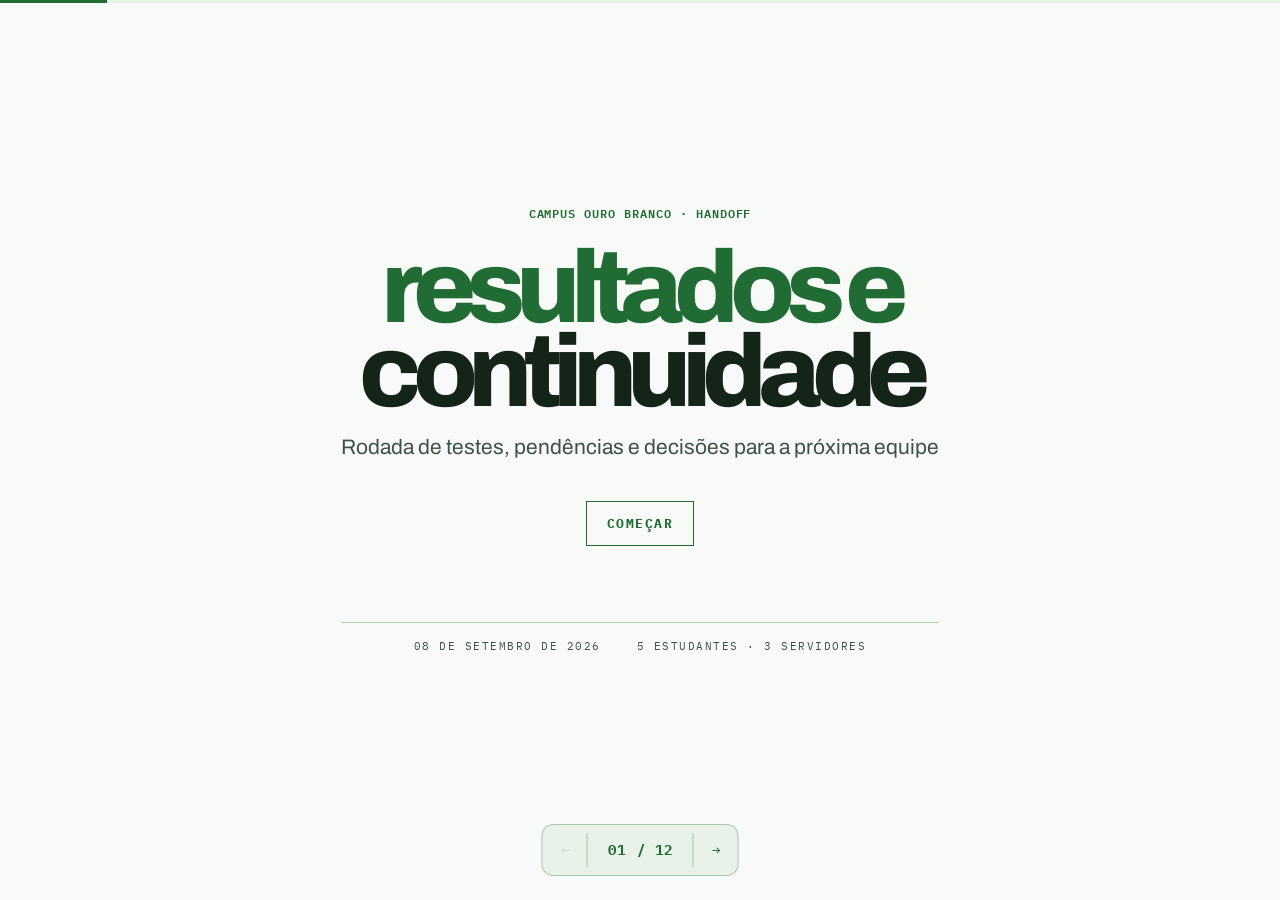
<file: ourobranco/index.html>
<!DOCTYPE html>
<html lang="pt-BR">
<head>
  <meta charset="UTF-8">
  <meta name="viewport" content="width=device-width, initial-scale=1.0">
  <title>Ouro Branco — resultados e handoff</title>
  <link rel="stylesheet" href="../styles.css">
  <link rel="stylesheet" href="ourobranco.css">
</head>
<body>
  <div class="progress-container"><div class="progress-bar" id="progress-bar"></div></div>
  <main class="presentation-viewport" id="workspace-container">
<section class="slide-card slide-cover active" data-slide="1"><div class="slide-inner-content"><div class="cover-badge">CAMPUS OURO BRANCO · HANDOFF</div><h1 class="cover-title">resultados e<br>continuidade</h1><p class="slide-subtitle">Rodada de testes, pendências e decisões para a próxima equipe</p><div><button class="btn btn-primary" id="start-btn">Começar</button></div><div class="cover-meta"><div>08 DE SETEMBRO DE 2026</div><div>5 ESTUDANTES · 3 SERVIDORES</div></div></div></section>
<section class="slide-card" data-slide="2"><div class="slide-inner-content"><div class="slide-section-tag">01 / situação da pesquisa</div><div class="slide-header"><h2 class="slide-title">Coleta registrada, ajustes a validar</h2></div><div class="slide-content-body"><div class="handoff-list"><div><strong>20/08 a 08/09</strong><p>Cinco estudantes e três servidores. A tentativa interrompida de S-OB-03 não conta como outra sessão.</p></div><div><strong>O que a rodada mostrou</strong><p>Calendário, monitoria, documentos e suporte precisam de caminhos mais explícitos.</p></div><div><strong>O que permanece aberto</strong><p>Correções no protótipo, validação com as áreas e reteste. Não há aceite final de implantação.</p></div></div><div class="notion-callout theme-green"><div class="callout-text">Pesquisa formativa. Tarefas e mediação variaram; os resultados não estimam o desempenho de toda a comunidade.</div></div></div></div></section>
<section class="slide-card" data-slide="3"><div class="slide-inner-content"><div class="slide-section-tag">02 / estudantes</div><div class="slide-header"><h2 class="slide-title">Calendário e monitoria concentram fricções</h2></div><div class="slide-content-body"><div class="evidence-grid"><div class="evidence-item critical"><span class="metric">3/5</span><strong>concluíram calendário</strong><p>Dificuldade média: 4,2/7</p></div><div class="evidence-item critical"><span class="metric">2/5</span><strong>concluíram monitoria</strong><p>Dificuldade média: 4,2/7</p></div><div class="evidence-item positive"><span class="metric">4/4</span><strong>concluíram secretaria</strong><p>Somente tarefas aplicadas</p></div></div><div class="notion-callout theme-green"><div class="callout-text">Proposta: entradas distintas para calendário, horários e monitoria, com títulos e destinos claros. Horário de aula ainda precisa de teste isolado.</div></div></div></div></section>
<section class="slide-card" data-slide="4"><div class="slide-inner-content"><div class="slide-section-tag">03 / última sessão</div><div class="slide-header"><h2 class="slide-title">S-OB-03 amplia as pendências</h2></div><div class="slide-content-body"><div class="handoff-list"><div><strong>PPC: não encontrou sem intervenção</strong><p>Dificuldade 7/7. Esperava o documento em Cursos; a separação global/local confundiu a busca.</p></div><div><strong>Calendário e TI: precisou de ajuda</strong><p>Calendário: 5,5/7. No suporte, esperava encontrar a entrada no contexto do campus.</p></div><div><strong>Atestado: localizou orientação sem dica</strong><p>Encontrou Gestão de Pessoas e acesso ao SouGov. O teste não comprova execução do serviço externo.</p></div></div><div class="notion-callout theme-green"><div class="callout-text">A sessão teve exploração guiada antes das tarefas. Documentos e calendário também atendem às necessidades de trabalho.</div></div></div></div></section>
<section class="slide-card" data-slide="5"><div class="slide-inner-content"><div class="slide-section-tag">04 / problemas do site atual</div><div class="slide-header"><h2 class="slide-title">Relatos do legado e hipóteses de melhoria</h2></div><div class="slide-content-body"><div class="handoff-list"><div><strong>Horário de atendimento desatualizado</strong><p>Relato de pedido de alteração ainda sem efeito. Proposta: fonte conferida, responsável e edição delimitada.</p></div><div><strong>Contatos e documentos pouco visíveis</strong><p>Relato de pedidos frequentes de e-mails docentes e informação no fim da página. Proposta: sumário e diretório por curso.</p></div><div><strong>Diferenças entre campi</strong><p>Relato de dificuldade para localizar PPC em outra unidade. Proposta: estrutura comum, com documentos e dados de cada oferta.</p></div></div><div class="notion-callout theme-green"><div class="callout-text">Relatos de S-OB-03, sem auditoria independente do legado. O relatório registra ações de verificação nos itens OB-01 a OB-03.</div></div></div></div></section>
<section class="slide-card" data-slide="6"><div class="slide-inner-content"><div class="slide-section-tag">05 / cursos e papéis</div><div class="slide-header"><h2 class="slide-title">Documentação acessível a partir do curso</h2></div><div class="slide-content-body"><div class="handoff-list"><div><strong>Apresentação da formação</strong><p>Modalidade, presencialidade, duração, carga horária e diferenciais com dados oficiais. Alinhamento com a PROEN.</p></div><div><strong>Rotina acadêmica e de trabalho</strong><p>PPC, matriz, planos, atendimento e contatos devem ter entrada visível por curso e ligações nas áreas de públicos.</p></div><div><strong>Projetos e oportunidades</strong><p>Levantar iniciativas, vagas e prazos com responsáveis. Filtros e integração com SUAP continuam como hipóteses.</p></div></div><div class="notion-callout theme-green"><div class="callout-text">Separar funções de conteúdo preservando os caminhos de acesso. Uma fonte mantida pode receber links de várias áreas.</div></div></div></div></section>
<section class="slide-card" data-slide="7"><div class="slide-inner-content"><div class="slide-section-tag">06 / suporte</div><div class="slide-header"><h2 class="slide-title">Acesso local explícito ao suporte de TI</h2></div><div class="slide-content-body"><div class="handoff-list"><div><strong>S-OB-01</strong><p>Chegou ao SUAP. Conclusão registrada: 1.</p></div><div><strong>S-OB-02</strong><p>Não associou troca de senha a abrir chamado. Conclusão registrada: 0.</p></div><div><strong>S-OB-03</strong><p>Encontrou o caminho com dicas. Conclusão parcial: 0,5.</p></div></div><div class="notion-callout theme-green"><div class="callout-text">Proposta: “Suporte de TI” e “Abrir chamado” no campus e nos caminhos de públicos. Confirmar canal e retestar sem dicas.</div></div></div></div></section>
<section class="slide-card" data-slide="8"><div class="slide-inner-content"><div class="slide-section-tag">07 / pendência técnica</div><div class="slide-header"><h2 class="slide-title">Menu lateral direito e âncoras</h2></div><div class="slide-content-body"><div class="handoff-list"><div><strong>Relato da última reunião local</strong><p>Segundo complemento recebido em 08/09, Glauber encontrou bugs no menu lateral direito em outros sites que usam a mesma estrutura.</p></div><div><strong>Hipótese a investigar</strong><p>Pode haver problema compartilhado no componente. Ainda faltam exemplos documentados, versões e passos de reprodução.</p></div><div><strong>Próxima ação da DTI</strong><p>Comparar instalações, navegador e dispositivo; registrar causa e verificação. Investigar as âncoras em item separado.</p></div></div><div class="notion-callout theme-green"><div class="callout-text">Cache foi uma hipótese na reunião de 31/08. O relato não comprova causa nem correção.</div></div></div></div></section>
<section class="slide-card" data-slide="9"><div class="slide-inner-content"><div class="slide-section-tag">08 / revisão de conteúdo</div><div class="slide-header"><h2 class="slide-title">Validação com os setores do campus</h2></div><div class="slide-content-body"><div class="handoff-list"><div><strong>Assistência, monitoria e NAPNEE</strong><p>A revisão de 03/09 questionou o enquadramento. Confirmar responsáveis e fluxos locais; monitoria precisa de acesso próprio.</p></div><div><strong>Visitas técnicas e secretaria</strong><p>Esclarecer quem solicita, quem atende e qual sistema recebe. O portal deve orientar para o processo responsável.</p></div><div><strong>Cards e nomes de áreas</strong><p>A aparência de notícia e as datas nos cards geraram dúvida. Alterações de componente e rótulos precisam de teste.</p></div></div><div class="notion-callout theme-green"><div class="callout-text">Consultar também quem mantém o conteúdo. Compreensão do usuário e viabilidade de atualização são verificações complementares.</div></div></div></div></section>
<section class="slide-card" data-slide="10"><div class="slide-inner-content"><div class="slide-section-tag">09 / governança</div><div class="slide-header"><h2 class="slide-title">Responsabilidades para manter o portal</h2></div><div class="slide-content-body"><div class="handoff-list"><div><strong>Áreas proprietárias</strong><p>Validam documentos, contatos, dados de curso, vigência e revisão. Definir responsáveis e suplentes.</p></div><div><strong>Comunicação e DTI</strong><p>Pactuam padrões, moderação, coleções e permissões. Central de Serviços depende de catálogo, SLA e escalonamento.</p></div><div><strong>Formalização e migração</strong><p>Portaria de endereços ainda é proposta. Confirmar integridade, backup, carga de notícias, legado e rotina de 404.</p></div></div><div class="notion-callout theme-green"><div class="callout-text">O relatório principal consolida as reuniões e distingue compromissos registrados, avanços relatados e decisões ainda abertas.</div></div></div></div></section>
<section class="slide-card" data-slide="11"><div class="slide-inner-content"><div class="slide-section-tag">10 / passagem</div><div class="slide-header"><h2 class="slide-title">Próximas entregas e critérios de aceite</h2></div><div class="slide-content-body"><div class="handoff-list"><div><strong>1. Pactuação</strong><p>Confirmar escopo, responsáveis nominais e calendário. A reunião de 14/09 foi indicada como próximo ponto de controle.</p></div><div><strong>2. Preparação e correção</strong><p>Diagnosticar bugs, validar conteúdo, ajustar acessos e registrar a versão para reteste.</p></div><div><strong>3. Reteste e expansão</strong><p>Testar tarefas sem dicas e um ciclo de edição. Usar os resultados para decidir o segundo piloto e a virada.</p></div></div><div class="notion-callout theme-green"><div class="callout-text">Critérios propostos: ao menos 4/5 estudantes nas tarefas comuns e 3/3 servidores nas tarefas críticas comuns, sem ajuda. Pactuar cobertura e investigar falhas.</div></div></div></div></section>
<section class="slide-card" data-slide="12"><div class="slide-inner-content"><div class="slide-section-tag">11 / materiais para continuidade</div><div class="slide-header"><h2 class="slide-title">Relatórios e pendências rastreáveis</h2></div><div class="slide-content-body"><p class="handoff-intro">O relatório local detalha os resultados e as pendências OB-01 a OB-12. O principal reúne as reuniões, hipóteses, dependências e critérios para o handoff.</p><a class="report-download" href="02%20-%20relat%C3%B3rio%20testes%20Ouro%20Branco.pdf" download>Relatório de testes de Ouro Branco · PDF <span>↓</span></a><a class="report-download" href="relatorio-principal.pdf" download>Relatório principal e plano de handoff · PDF <span>↓</span></a><a class="report-download" href="README.md">Índice de fontes editáveis e estado da entrega <span>↗</span></a><div class="notion-callout theme-green"><div class="callout-text">Leitura da evidência: comportamento observado, experiência relatada e hipótese de solução são categorias distintas. Recomendações não equivalem a implementação aprovada.</div></div></div></div></section></main><nav class="floating-dock" aria-label="Navegação da apresentação"><button class="dock-btn" id="dock-prev-btn" aria-label="Slide anterior">←</button><div class="dock-indicator"><button class="dock-trigger" id="dock-trigger-btn" aria-label="Slide atual"><span class="current-num" id="dock-current-num">01</span><span class="total-num">/ 12</span></button></div><button class="dock-btn" id="dock-next-btn" aria-label="Próximo slide">→</button></nav><script src="../script.js"></script></body></html>
</file>
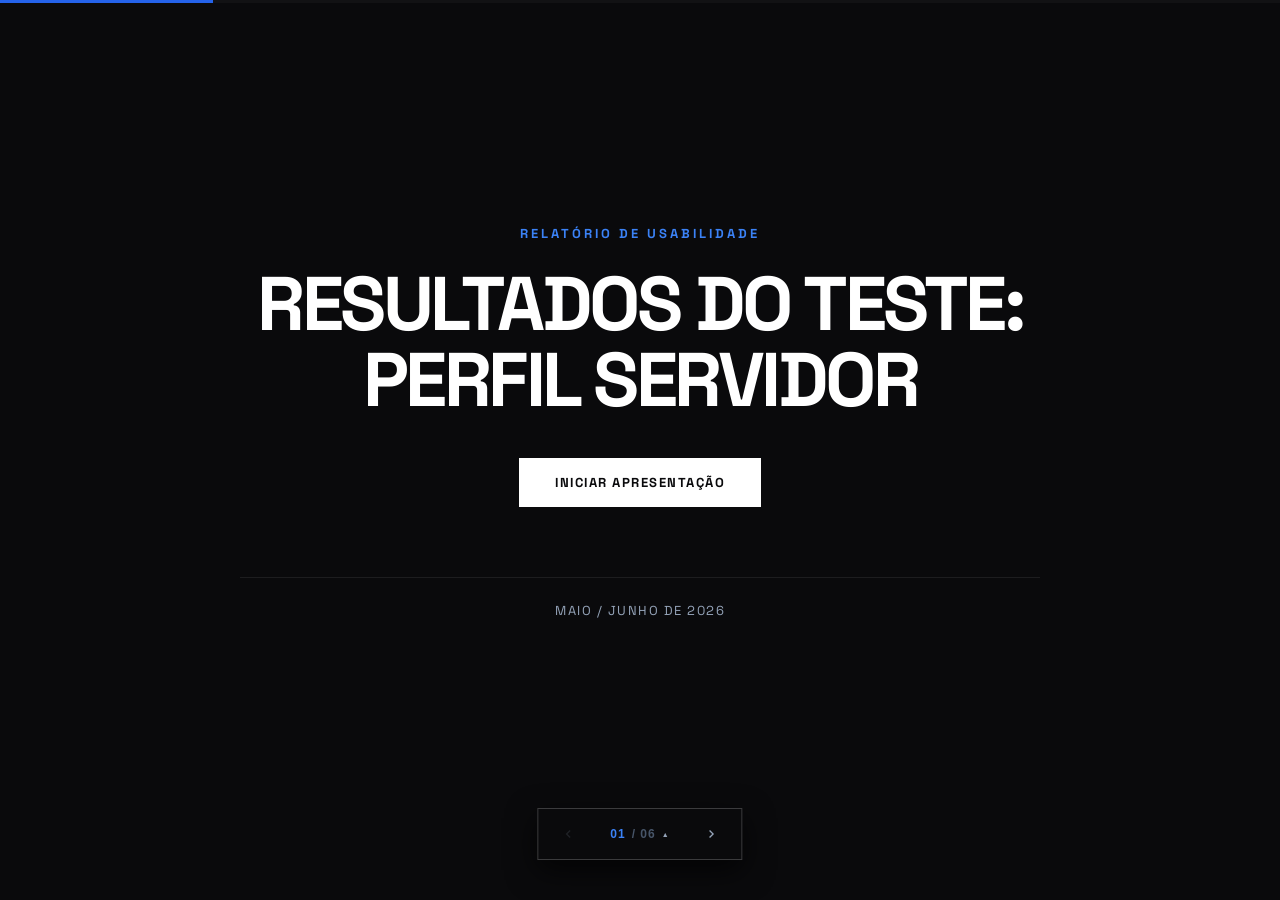
<file: resultados/index.html>
<!DOCTYPE html>
<html lang="pt-BR">
<head>
  <meta charset="UTF-8">
  <meta name="viewport" content="width=device-width, initial-scale=1.0">
  <title>Resultados: Teste de usabilidade - Portal IFMG</title>
  <link rel="stylesheet" href="../styles.css">
</head>
<body>

  <!-- Progress Bar at top window border -->
  <div class="progress-container">
    <div class="progress-bar" id="progress-bar"></div>
  </div>

  <!-- Slides Viewport Container -->
  <main class="presentation-viewport" id="workspace-container">

    <!-- SLIDE 1: CAPA -->
    <section class="slide-card slide-cover active" data-slide="1">
      <div class="slide-inner-content">
        <div class="cover-badge">RELATÓRIO DE USABILIDADE</div>
        <h1 class="cover-title">Resultados do Teste:<br>Perfil Servidor</h1>
        
        <div style="margin-bottom: 10px;">
          <button class="btn btn-primary" id="start-btn">Iniciar apresentação</button>
        </div>

        <div class="cover-meta">
          <div class="cover-meta-item">MAIO / JUNHO DE 2026</div>
        </div>
      </div>
    </section>

    <!-- SLIDE 2: METODOLOGIA E DESEMPENHO GERAL (CONSOLIDADO) -->
    <section class="slide-card" data-slide="2">
      <div class="slide-inner-content">
        <div class="slide-section-tag">01 / Metodologia e Desempenho</div>
        <div class="slide-header">
          <h2 class="slide-title">Metodologia e Resultados Gerais</h2>
          <p class="slide-subtitle">Resumo das sessões de teste e taxa de sucesso comparativa por tarefa.</p>
        </div>
        
        <div class="slide-content-body">
          <div class="slide-grid">
            <!-- Coluna 1: Amostra e Método -->
            <div>
              <ul class="notion-list">
                <li>
                  <strong>Amostra qualitativa:</strong> 8 sessões moderadas conduzidas com servidores do IFMG (docentes e TAEs) sob a técnica de <em>think aloud</em>.
                </li>
                <li>
                  <strong>Período dos testes:</strong> 21 de maio de 2026 a 03 de junho de 2026.
                </li>
                <li>
                  <strong>Mapeamento:</strong> Análise de conformidade de caminhos, taxas de conclusão (sucesso total, parcial com ajuda ou falha) e escala de dificuldade percebida (1 a 7).
                </li>
              </ul>
              
              <div class="notion-callout theme-blue" style="margin-top: 24px; padding: 12px 0;">
                <div class="callout-text">
                  <strong>Nota metodológica:</strong> Para facilitar a leitura, normalizamos a escala de dificuldade percebida (SEQ), onde <span class="highlight-blue">1 é muito fácil</span> e <span class="highlight-green">7 é muito difícil</span>.
                </div>
              </div>
            </div>
            
            <!-- Coluna 2: Gráfico de Barras de Resultados -->
            <div class="results-chart-container">
              <h3 style="font-size: 13px; font-weight: 800; letter-spacing: 1px; text-transform: uppercase; margin-bottom: 8px;">Conclusão e Dificuldade por Tarefa</h3>
              
              <!-- T1 Remoção -->
              <div class="results-bar-row">
                <span class="results-bar-label">T1 Remoção</span>
                <div class="results-bar-wrapper">
                  <div class="results-bar bar-green" style="width: 87.5%;"></div>
                </div>
                <div class="results-bar-metrics">
                  <span>87,5% Sucesso</span>
                  <span class="results-bar-difficulty">Dif.: 3.6 / 7 (Média)</span>
                </div>
              </div>
              
              <!-- T2 Wellhub -->
              <div class="results-bar-row">
                <span class="results-bar-label">T2 Benefícios (Wellhub)</span>
                <div class="results-bar-wrapper">
                  <div class="results-bar bar-green" style="width: 100%;"></div>
                </div>
                <div class="results-bar-metrics">
                  <span>100,0% Sucesso</span>
                  <span class="results-bar-difficulty">Dif.: 1.6 / 7 (Fácil)</span>
                </div>
              </div>
              
              <!-- T3 Setorial -->
              <div class="results-bar-row">
                <span class="results-bar-label">T3 Página Setorial</span>
                <div class="results-bar-wrapper">
                  <div class="results-bar bar-green" style="width: 78.6%;"></div>
                </div>
                <div class="results-bar-metrics">
                  <span>78,6% Sucesso</span>
                  <span class="results-bar-difficulty">Dif.: 3.4 / 7 (Média)</span>
                </div>
              </div>
              
              <!-- T4 Suporte de TI -->
              <div class="results-bar-row">
                <span class="results-bar-label">T4 Suporte de TI</span>
                <div class="results-bar-wrapper">
                  <div class="results-bar bar-red" style="width: 6.3%;"></div>
                </div>
                <div class="results-bar-metrics" style="color: #ef4444;">
                  <span>6,3% Sucesso</span>
                  <span class="results-bar-difficulty" style="color: #ef4444;">Dif.: 6.9 / 7 (Crítico)</span>
                </div>
            </div>
          </div>
        </div>
      </div>
    </section>

    <!-- SLIDE 3: TRADE-OFF 1 - SETOR VS TAREFA -->
    <section class="slide-card" data-slide="3">
      <div class="slide-inner-content">
        <div class="slide-section-tag">02 / Compromissos de Design (Trade-off 1)</div>
        <div class="slide-header">
          <h2 class="slide-title">Organograma vs. Rota por Tarefa</h2>
          <p class="slide-subtitle">Como equilibrar o modelo tradicional de setores com a nova arquitetura focada em tarefas.</p>
        </div>
        
        <div class="slide-content-body">
          <p class="lead">A busca por páginas setoriais (T3 - 78,6% de sucesso) expôs a tensão entre a transição dos modelos mentais dos servidores:</p>
          
          <div class="tradeoff-balance">
            <!-- Lado A: Modelo por Setores -->
            <div class="tradeoff-side side-pro">
              <h4>Modelo Setorial (Organograma)</h4>
              <p>Usuários experientes do IFMG buscam páginas institucionais baseados nas estruturas que já conhecem (DGP, Ensino, NIT).</p>
              <ul>
                <li>Facilita a governança de conteúdo (quem atualiza o quê).</li>
                <li>Familiar para a rotina interna tradicional.</li>
                <li>Gera barreiras para novos servidores e usuários externos.</li>
              </ul>
            </div>
            
            <div class="tradeoff-vs">VS</div>
            
            <!-- Lado B: Modelo por Tarefas -->
            <div class="tradeoff-side side-con">
              <h4>Modelo de Jornadas (Tarefas)</h4>
              <p>A arquitetura oculta o organograma e agrupa os links de acordo com a finalidade final ("Remoção", "Benefícios").</p>
              <ul>
                <li>Acesso rápido a rotinas prioritárias em poucos cliques.</li>
                <li>Independente da estrutura física da reitoria.</li>
                <li>Traz atrito para localizar portarias, contatos e setores de origem.</li>
              </ul>
            </div>
          </div>

          <div class="notion-callout theme-blue" style="margin-top: 24px; padding: 12px 0;">
            <div class="callout-text">
              <strong>Decisão consensual (Hibridismo):</strong> Manter páginas institucionais de setores como pontos de governança estáveis, mas equipá-las com links cruzados diretos para as tarefas relacionadas (e vice-versa).
            </div>
          </div>
        </div>
      </div>
    </section>

    <!-- SLIDE 4: TRADE-OFF 2 - RÓTULOS E CLAREZA -->
    <section class="slide-card" data-slide="4">
      <div class="slide-inner-content">
        <div class="slide-section-tag">03 / Compromissos de Design (Trade-off 2)</div>
        <div class="slide-header">
          <h2 class="slide-title">Ambiguidade de Rótulos vs. Carga de Menu</h2>
          <p class="slide-subtitle">Resolvendo a sobrecarga cognitiva gerada pelos termos "Serviços" e "Guia do Servidor".</p>
        </div>
        
        <div class="slide-content-body">
          <div class="slide-grid">
            <div>
              <p class="lead">Os testes mostraram que rótulos minimalistas geram "cliques exploratórios" desnecessários devido à colisão semântica:</p>
              <ul class="notion-list">
                <li>
                  <strong>"Serviços" sobrecarregado:</strong> Entendido por uns como ferramentas internas (SEI, chamados) e por outros como catálogo público externo.
                </li>
                <li>
                  <strong>"Guia do Servidor" abstrato:</strong> Interpretação inicial como manual de posse ou regulamento, e não como central de links úteis.
                </li>
              </ul>
            </div>
            
            <div>
              <div class="tradeoff-side side-con" style="gap: 8px;">
                <h4 style="color: var(--color-blue-tint-text);">Proposta de Direcionamento</h4>
                <p style="font-size: 13.5px; color: var(--notion-charcoal);">
                  Em vez de insistir em rotular como catálogos normativos, propomos o agrupamento em uma aba explícita e acolhedora:
                </p>
                <div style="font-size: 18px; font-weight: 800; text-align: center; margin: 12px 0; color: var(--notion-ink); padding: 8px; border: 1px dashed var(--notion-hairline-strong);">
                  "Mais informações para servidores"
                </div>
                <p style="font-size: 12px;">
                  Esta abordagem reduz a ambiguidade frente aos "serviços públicos" e sinaliza claramente o destino do fluxo operacional e de carreira.
                </p>
              </div>
            </div>
          </div>
        </div>
      </div>
    </section>

    <!-- SLIDE 5: RECOMENDAÇÕES E PLANO DE AÇÃO -->
    <section class="slide-card" data-slide="5">
      <div class="slide-inner-content">
        <div class="slide-section-tag">04 / Recomendações</div>
        <div class="slide-header">
          <h2 class="slide-title">Plano de Recomendações Priorizadas</h2>
          <p class="slide-subtitle">Ações imediatas e estruturais ordenadas por impacto na experiência de uso.</p>
        </div>
        
        <div class="slide-content-body">
          <div class="slide-grid">
            <!-- Lado Esquerdo: Ajustes Imediatos -->
            <div class="notion-card theme-blue">
              <h3 class="card-title">Ajustes Imediatos</h3>
              <ul class="notion-list" style="gap: 12px;">
                <li><strong>TI em evidência:</strong> Atalhos visuais para "Abertura de Chamados" em 3 posições-chave.</li>
                <li><strong>Carreira acessível:</strong> Expor "Remoção e Redistribuição" no menu de segundo nível de servidores.</li>
                <li><strong>Rotular a ação:</strong> Utilizar verbos de ação ("Abrir chamado", "Consultar SouGov") em vez de apenas siglas dos sistemas.</li>
              </ul>
            </div>
            
            <!-- Lado Direito: Ajustes Estruturais -->
            <div class="notion-card theme-green">
              <h3 class="card-title">Ajustes Estruturais</h3>
              <ul class="notion-list" style="gap: 12px;">
                <li><strong>Catálogo no Guia:</strong> Estruturar o guia como um índice alfabético/busca de intenções rápidas.</li>
                <li><strong>Arquivos históricos:</strong> Separar editais antigos e encerrados para despoluir a ferramenta de busca interna.</li>
                <li><strong>Home limpa:</strong> Limitar atalhos na página pública principal (demandas de servidores somam apenas 4,54% do tráfego anual).</li>
              </ul>
            </div>
          </div>
        </div>
      </div>
    </section>

    <!-- SLIDE 6: PRÓXIMOS PASSOS -->
    <section class="slide-card" data-slide="6">
      <div class="slide-inner-content">
        <div class="slide-section-tag">05 / Próximos Passos</div>
        <div class="slide-header">
          <h2 class="slide-title">Validação e Cronograma</h2>
          <p class="slide-subtitle">Como daremos andamento às correções identificadas neste ciclo de pesquisa.</p>
        </div>
        
        <div class="slide-content-body">
          <div class="slide-grid-3">
            <div class="grid-col-lead">
              <h3 class="lead-section-title">Garantia de Qualidade</h3>
              <p class="lead-text">
                O ciclo de usabilidade segue iterativo. As mudanças serão revalidadas antes do desenvolvimento final do portal.
              </p>
            </div>
            
            <div class="notion-card theme-blue">
              <h3 class="card-title">1. Ajustar e Revalidar</h3>
              <p class="card-desc">
                Aplicar as correções de atalhos e rótulos de navegação propostos e rodar testes rápidos (3 a 5 servidores) para checar a taxa de sucesso da T4.
              </p>
            </div>
            
            <div class="notion-card theme-green">
              <h3 class="card-title">2. Sites dos Campi</h3>
              <p class="card-desc">
                Estruturar e criar os sites dos campi e, após pelo menos um site de campus estar pronto, realizar os testes de validação com estudantes, ingressantes e comunidade externa.
              </p>
            </div>
          </div>
        </div>
      </div>
    </section>

  </main>

  <!-- Floating macOS-style Control Dock -->
  <div class="floating-dock">
    <button class="dock-btn" id="dock-prev-btn" disabled>
      <!-- Left Chevron Icon SVG -->
      <svg viewBox="0 0 24 24"><path d="M15.41 7.41L14 6l-6 6 6 6 1.41-1.41L10.83 12z"/></svg>
    </button>
    
    <div class="dock-indicator">
      <button class="dock-trigger" id="dock-trigger-btn">
        <span class="current-num" id="dock-current-num">01</span>
        <span class="total-num" id="dock-total-num">/ 06</span>
        <span class="arrow-indicator">▲</span>
      </button>
    </div>
    
    <button class="dock-btn" id="dock-next-btn">
      <!-- Right Chevron Icon SVG -->
      <svg viewBox="0 0 24 24"><path d="M10 6L8.59 7.41 13.17 12l-4.58 4.59L10 18l6-6z"/></svg>
    </button>

    <!-- Slide selection drawer inside the dock -->
    <div class="slides-dropdown" id="dock-dropdown-menu">
      <div class="dropdown-item active" data-target="0">
        <span class="item-title">Capa</span>
        <span class="item-num">01</span>
      </div>
      <div class="dropdown-item" data-target="1">
        <span class="item-title">Metodologia e Resultados</span>
        <span class="item-num">02</span>
      </div>
      <div class="dropdown-item" data-target="2">
        <span class="item-title">Trade-off: Setores vs. Tarefas</span>
        <span class="item-num">03</span>
      </div>
      <div class="dropdown-item" data-target="3">
        <span class="item-title">Trade-off: Rótulos</span>
        <span class="item-num">04</span>
      </div>
      <div class="dropdown-item" data-target="4">
        <span class="item-title">Plano de Recomendações</span>
        <span class="item-num">05</span>
      </div>
      <div class="dropdown-item" data-target="5">
        <span class="item-title">Próximos Passos</span>
        <span class="item-num">06</span>
      </div>
    </div>
  </div>

  <script src="../script.js"></script>
</body>
</html>
</file>
<file: styles.css>
@import url('https://fonts.googleapis.com/css2?family=Space+Grotesk:wght@300;400;500;600;700;900&display=swap');

:root {
  /* Canvas & Surface */
  --notion-canvas: #0a0a0c;
  --notion-hairline: rgba(255, 255, 255, 0.08);
  --notion-hairline-strong: rgba(255, 255, 255, 0.2);
  
  /* Text Neutrals */
  --notion-ink: #ffffff;
  --notion-charcoal: #f1f5f9;
  --notion-slate: #94a3b8;
  --notion-steel: #475569;
  
  /* COLOR 1: Cobalt Blue (Swiss Brand) */
  --color-blue: #2563eb;
  --color-blue-hover: #3b82f6;
  --color-blue-tint-text: #60a5fa;
  
  /* COLOR 2: Emerald Green (Swiss Metric) */
  --color-green: #059669;
  --color-green-hover: #10b981;
  --color-green-tint-text: #34d399;
}

* {
  box-sizing: border-box;
  margin: 0;
  padding: 0;
}

body {
  font-family: 'Space Grotesk', -apple-system, BlinkMacSystemFont, sans-serif;
  color: var(--notion-charcoal);
  background-color: var(--notion-canvas);
  height: 100vh;
  width: 100vw;
  overflow: hidden;
  position: relative;
  display: flex;
  flex-direction: column;
}

/* Header bar - Swiss Grid style */
.top-navigation {
  height: 60px;
  border-bottom: 1px solid var(--notion-hairline);
  display: flex;
  align-items: center;
  justify-content: space-between;
  padding: 0 40px;
  background-color: var(--notion-canvas);
  z-index: 10;
  flex-shrink: 0;
}

.nav-left {
  display: flex;
  align-items: center;
  gap: 12px;
}

.nav-title-path {
  font-size: 12px;
  font-weight: 700;
  text-transform: uppercase;
  letter-spacing: 1.5px;
  color: var(--notion-slate);
  display: flex;
  align-items: center;
  gap: 8px;
  user-select: none;
}

.nav-title-path span.current {
  color: var(--notion-ink);
}

.nav-right {
  font-size: 11px;
  text-transform: uppercase;
  letter-spacing: 1px;
  color: var(--notion-steel);
}

/* Progress bar (Flat, no gradients, clean blue) */
.progress-container {
  height: 3px;
  width: 100%;
  background-color: rgba(255, 255, 255, 0.03);
  position: relative;
  z-index: 10;
  flex-shrink: 0;
}

.progress-bar {
  height: 100%;
  width: 0%;
  background-color: var(--color-blue);
  transition: width 0.4s cubic-bezier(0.4, 0, 0.2, 1);
}

/* Immersive Slides Architecture */
.presentation-viewport {
  position: relative;
  width: 100%;
  flex-grow: 1;
  z-index: 2;
  overflow: hidden;
}

/* Center-aligned slides (Vertical and Horizontal) */
.slide-card {
  position: absolute;
  top: 0;
  left: 0;
  width: 100%;
  height: 100%;
  display: none;
  opacity: 0;
  padding: 60px 80px 120px 80px; /* Generous breathing room */
  flex-direction: column;
  justify-content: center; /* Center vertically */
  align-items: center; /* Center horizontally */
  transition: opacity 0.25s ease-in-out;
}

.slide-card.active {
  display: flex;
  opacity: 1;
}

/* Content wrapper (uses natural max-content height to allow true vertical centering) */
.slide-inner-content {
  width: 100%;
  max-width: 1080px; /* Wider content space */
  display: flex;
  flex-direction: column;
  height: auto; /* Natural height to center vertically */
}

/* Slide Section Index Tag (e.g. 02 / MOTIVAÇÃO) */
.slide-section-tag {
  font-size: 11px;
  font-weight: 700;
  letter-spacing: 2px;
  text-transform: uppercase;
  color: var(--color-blue-hover);
  margin-bottom: 12px;
}

/* Cover Slide - Centered, large typographic title, high contrast */
.slide-card.slide-cover .slide-inner-content {
  align-items: center;
  text-align: center;
}

.cover-badge {
  font-size: 13px;
  font-weight: 700;
  text-transform: uppercase;
  letter-spacing: 3px;
  color: var(--color-blue-hover);
  margin-bottom: 24px;
}

.cover-title {
  font-size: 76px; /* Enlarged for massive Bauhaus impact */
  font-weight: 900;
  color: var(--notion-ink);
  letter-spacing: -3.5px;
  line-height: 1.0;
  margin-bottom: 40px;
  max-width: 960px;
  text-transform: uppercase;
}

/* Flat sharp rectangle button - Swiss brand */
.btn-primary {
  background-color: var(--notion-ink);
  color: var(--notion-canvas);
  border: none;
  font-size: 13px;
  font-weight: 800;
  text-transform: uppercase;
  letter-spacing: 1.5px;
  padding: 16px 36px;
  border-radius: 0px; /* Sharp corners */
  cursor: pointer;
  transition: background-color 0.2s, transform 0.2s;
  font-family: inherit;
}

.btn-primary:hover {
  background-color: var(--color-blue-hover);
  color: var(--notion-ink);
}

.btn-primary:active {
  transform: translateY(1px);
}

.cover-meta {
  display: flex;
  gap: 40px;
  font-size: 13px;
  text-transform: uppercase;
  letter-spacing: 1.5px;
  color: var(--notion-slate);
  border-top: 1px solid var(--notion-hairline);
  padding-top: 24px;
  width: 100%;
  max-width: 800px;
  justify-content: center; /* Center-aligned date footer */
  margin-top: 60px;
}

.cover-meta-item {
  position: relative;
}

/* Slide Header styles */
.slide-header {
  margin-bottom: 36px;
  border-bottom: 1px solid var(--notion-hairline);
  padding-bottom: 16px;
  width: 100%;
}

.slide-title {
  font-size: 38px;
  font-weight: 900;
  letter-spacing: -1.5px;
  color: var(--notion-ink);
  line-height: 1.15;
}

.slide-subtitle {
  font-size: 14px;
  color: var(--notion-slate);
  margin-top: 8px;
  line-height: 1.5;
}

.slide-content-body {
  display: flex;
  flex-direction: column;
  width: 100%;
}

/* Typography elements */
p.lead {
  font-size: 16px;
  line-height: 1.6;
  color: var(--notion-charcoal);
  margin-bottom: 28px;
  max-width: 720px;
}

ul.notion-list {
  list-style: none;
  display: flex;
  flex-direction: column;
  gap: 16px;
  max-width: 720px;
}

ul.notion-list li {
  font-size: 14px;
  line-height: 1.6;
  color: var(--notion-charcoal);
  position: relative;
  padding-left: 20px;
}

ul.notion-list li::before {
  content: "—";
  color: var(--color-blue-hover);
  position: absolute;
  left: 0;
  font-weight: 700;
}

/* Swiss Highlighter Accents (No background box, just clean underlines or color text) */
.highlight-blue {
  color: var(--color-blue-tint-text);
  font-weight: 700;
  border-bottom: 2px solid var(--color-blue);
  padding-bottom: 1px;
}

.highlight-green {
  color: var(--color-green-tint-text);
  font-weight: 700;
  border-bottom: 2px solid var(--color-green);
  padding-bottom: 1px;
}

/* Asymmetric Grid Layouts */
.slide-grid {
  display: grid;
  grid-template-columns: 1fr 1fr;
  gap: 60px;
  width: 100%;
}

/* 3-Column German/Swiss Typographic Grid (Otl Aicher style) */
.slide-grid-3 {
  display: grid;
  grid-template-columns: 1fr 1.3fr 1.3fr;
  gap: 48px;
  width: 100%;
  align-items: start;
}

.grid-col-lead {
  display: flex;
  flex-direction: column;
  gap: 16px;
}

.grid-col-lead .lead-section-title {
  font-size: 20px;
  font-weight: 800;
  text-transform: uppercase;
  letter-spacing: 1px;
  color: var(--notion-ink);
}

.grid-col-lead .lead-text {
  font-size: 14px;
  line-height: 1.6;
  color: var(--notion-slate);
}

/* Swiss Columns - Borderless typographic layout */
.notion-card {
  background: transparent;
  border: none;
  border-radius: 0;
  padding: 0;
  display: flex;
  flex-direction: column;
  gap: 16px;
  position: relative;
}

.notion-card .card-metric {
  font-size: 56px;
  font-weight: 900;
  letter-spacing: -2.5px;
  line-height: 1.0;
  margin-bottom: -4px;
  font-family: 'Space Grotesk', sans-serif;
}
.notion-card.theme-blue .card-metric {
  color: var(--color-blue-hover);
}
.notion-card.theme-green .card-metric {
  color: var(--color-green-hover);
}

/* A simple colored bar at the top of the columns to anchor them (Swiss style) */
.notion-card.theme-blue::before {
  content: "";
  display: block;
  width: 40px;
  height: 4px;
  background-color: var(--color-blue);
  margin-bottom: 8px;
}

.notion-card.theme-green::before {
  content: "";
  display: block;
  width: 40px;
  height: 4px;
  background-color: var(--color-green);
  margin-bottom: 8px;
}

.notion-card .card-title {
  color: var(--notion-ink);
  font-size: 18px;
  font-weight: 800;
  letter-spacing: -0.5px;
  line-height: 1.3;
}

.notion-card .card-desc {
  font-size: 14px;
  line-height: 1.6;
  color: var(--notion-slate);
}

.notion-card .card-role-badge {
  align-self: flex-start;
  padding: 0;
  font-size: 11px;
  font-weight: 700;
  text-transform: uppercase;
  letter-spacing: 1px;
  margin-top: 12px;
  background: transparent;
}

.notion-card.theme-blue .card-role-badge { color: var(--color-blue-hover); }
.notion-card.theme-green .card-role-badge { color: var(--color-green-hover); }

/* Swiss Notice block (replaces Callouts) */
.notion-callout {
  display: flex;
  gap: 16px;
  padding: 20px 0;
  background-color: transparent;
  border: none;
  margin-top: 36px;
  width: 100%;
}

.notion-callout.theme-blue {
  border-top: 2px solid var(--color-blue);
}

.notion-callout.theme-green {
  border-top: 2px solid var(--color-green);
}

.callout-text {
  font-size: 13.5px;
  line-height: 1.6;
  color: var(--notion-slate);
}

/* Giant Typographic Statistics Layout (Swiss/German Editorial) */
.chart-container {
  display: grid;
  grid-template-columns: 1fr 1fr 1fr; /* 3 columns */
  gap: 40px;
  width: 100%;
  margin-top: 20px;
  margin-bottom: 20px;
}

.chart-bar-row {
  display: flex;
  flex-direction: column;
  align-items: flex-start;
  gap: 12px;
}

/* Hide standard bar elements in Swiss layout */
.chart-bar-wrapper {
  display: none;
}

.chart-label {
  width: 100%;
  font-size: 12px;
  font-weight: 700;
  text-transform: uppercase;
  letter-spacing: 1px;
  color: var(--notion-steel);
  line-height: 1.4;
  order: 2; /* Label goes below number */
}

/* Giant Bold Number */
.chart-value {
  font-size: 72px; /* Huge text */
  font-weight: 900;
  letter-spacing: -3px;
  line-height: 1.0;
  text-align: left;
  width: auto;
  order: 1; /* Number on top */
}

.chart-bar-row:nth-child(1) .chart-value { color: var(--color-blue-hover); }
.chart-bar-row:nth-child(2) .chart-value { color: var(--color-green-hover); }
.chart-bar-row:nth-child(3) .chart-value { color: var(--notion-ink); }

/* Vertical Column Chart Redesign */
.segmentation-chart {
  display: grid;
  grid-template-columns: 1fr 1fr;
  gap: 40px;
  background: transparent;
  border: none;
  padding: 0;
}

.segment-group {
  display: flex;
  flex-direction: column;
  align-items: flex-start;
  gap: 20px;
  border-top: 2px solid var(--notion-hairline);
  padding-top: 16px;
}

.segment-group h4 {
  font-size: 12px;
  font-weight: 800;
  text-transform: uppercase;
  letter-spacing: 1.5px;
  color: var(--notion-ink);
}

.segment-bars {
  display: flex;
  flex-direction: column;
  gap: 16px;
  height: auto;
  align-items: flex-start;
  width: 100%;
  border-bottom: none;
  padding-bottom: 0;
}

.segment-bar-col {
  display: flex;
  flex-direction: row; /* Horizontal text alignment */
  align-items: baseline;
  gap: 12px;
  width: 100%;
  height: auto;
  justify-content: flex-start;
}

/* Hide columns fill */
.segment-fill {
  display: none;
}

.segment-percent {
  font-size: 32px;
  font-weight: 900;
  letter-spacing: -1px;
  line-height: 1.0;
  width: 100px;
}

.segment-bar-col:nth-child(1) .segment-percent { color: var(--color-blue-hover); }
.segment-bar-col:nth-child(2) .segment-percent { color: var(--color-green-hover); }

.segment-label {
  font-size: 12px;
  font-weight: 700;
  text-transform: uppercase;
  letter-spacing: 1px;
  color: var(--notion-slate);
}

/* Floating Pill-Dock - Sharp Rectangle style */
.floating-dock {
  position: fixed;
  bottom: 40px;
  left: 50%;
  transform: translateX(-50%);
  height: 52px;
  padding: 0 12px;
  background-color: var(--notion-canvas);
  border: 1px solid var(--notion-hairline-strong);
  border-radius: 0px; /* Sharp corners */
  backdrop-filter: none;
  display: flex;
  align-items: center;
  gap: 4px;
  z-index: 1000;
  box-shadow: 0 10px 30px rgba(0, 0, 0, 0.7);
}

.dock-btn {
  width: 36px;
  height: 36px;
  border-radius: 0px; /* Sharp corners */
  border: none;
  background: transparent;
  color: var(--notion-slate);
  cursor: pointer;
  display: flex;
  align-items: center;
  justify-content: center;
  transition: background-color 0.15s;
}

.dock-btn:hover:not(:disabled) {
  background: rgba(255, 255, 255, 0.05);
  color: var(--notion-ink);
}

.dock-btn:disabled {
  opacity: 0.15;
}

.dock-btn svg {
  width: 16px;
  height: 16px;
  fill: currentColor;
}

.dock-indicator {
  padding: 0 8px;
}

.dock-trigger {
  font-size: 12px;
  font-weight: 800;
  letter-spacing: 1px;
  text-transform: uppercase;
  color: var(--notion-ink);
  background: transparent;
  border: none;
  cursor: pointer;
  padding: 6px 12px;
  border-radius: 0px;
  display: flex;
  align-items: center;
  gap: 6px;
}

.dock-trigger:hover {
  background: rgba(255, 255, 255, 0.05);
}

.dock-trigger .current-num { color: var(--color-blue-hover); }
.dock-trigger .total-num { color: var(--notion-steel); }

.dock-trigger .arrow-indicator {
  font-size: 7px;
  color: var(--notion-slate);
}

/* Floating Dropdown - Sharp corners */
.slides-dropdown {
  position: absolute;
  bottom: 68px;
  left: 50%;
  transform: translateX(-50%);
  background-color: var(--notion-canvas);
  border: 1px solid var(--notion-hairline-strong);
  border-radius: 0px;
  padding: 4px 0;
  min-width: 220px;
  box-shadow: rgba(0, 0, 0, 0.8) 0px 10px 30px;
  z-index: 2000;
  display: none;
}

.slides-dropdown.open {
  display: block;
}

.dropdown-item {
  padding: 10px 16px;
  font-size: 11px;
  text-transform: uppercase;
  letter-spacing: 1px;
  color: var(--notion-slate);
  cursor: pointer;
  display: flex;
  justify-content: space-between;
  align-items: center;
}

.dropdown-item:hover {
  background-color: rgba(255, 255, 255, 0.05);
  color: var(--notion-ink);
}

.dropdown-item.active {
  background-color: rgba(37, 99, 235, 0.15);
  color: var(--color-blue-hover);
  font-weight: 800;
}

.dropdown-item .item-num {
  font-size: 10px;
  color: var(--notion-steel);
}

/* Hide auroras blobs in Swiss style */
.aurora-bg {
  display: none;
}

/* Responsive adjustments */
@media (max-width: 768px) {
  .slide-card {
    padding: 30px 24px 90px 24px;
  }
  
  .cover-title {
    font-size: 34px;
    letter-spacing: -1.5px;
  }
  
  .slide-title {
    font-size: 26px;
  }
  
  .slide-grid {
    grid-template-columns: 1fr;
    gap: 24px;
  }
  
  .slide-grid-3 {
    grid-template-columns: 1fr;
    gap: 24px;
  }
  
  .chart-container {
    grid-template-columns: 1fr;
    gap: 20px;
  }
  
  .segmentation-chart {
    grid-template-columns: 1fr;
    gap: 20px;
  }
}

/* Custom results bar charts */
.results-chart-container {
  display: flex;
  flex-direction: column;
  gap: 16px;
  width: 100%;
  margin-top: 12px;
}

.results-bar-row {
  display: grid;
  grid-template-columns: 180px 1fr 140px;
  align-items: center;
  gap: 20px;
  border-bottom: 1px solid var(--notion-hairline);
  padding-bottom: 12px;
}

.results-bar-label {
  font-size: 12px;
  font-weight: 700;
  text-transform: uppercase;
  letter-spacing: 0.5px;
  color: var(--notion-charcoal);
}

.results-bar-wrapper {
  height: 8px;
  background-color: rgba(255, 255, 255, 0.05);
  position: relative;
  width: 100%;
}

.results-bar {
  height: 100%;
  width: 0%; /* Will animate or stay static style width */
  transition: width 1s ease-in-out;
}

.results-bar.bar-green {
  background-color: var(--color-green);
}

.results-bar.bar-yellow {
  background-color: #eab308; /* yellow-500 */
}

.results-bar.bar-red {
  background-color: #ef4444; /* red-500 */
}

.results-bar-metrics {
  font-size: 13px;
  font-weight: 700;
  text-align: right;
  color: var(--notion-ink);
  display: flex;
  flex-direction: column;
  gap: 2px;
}

.results-bar-difficulty {
  font-size: 10px;
  font-weight: 400;
  color: var(--notion-slate);
}

/* Trade-off balance layout */
.tradeoff-balance {
  display: grid;
  grid-template-columns: 1fr 100px 1fr;
  align-items: stretch;
  gap: 24px;
  margin-top: 16px;
  width: 100%;
}

.tradeoff-side {
  border: 1px solid var(--notion-hairline);
  padding: 24px;
  display: flex;
  flex-direction: column;
  gap: 12px;
  background-color: rgba(255, 255, 255, 0.01);
}

.tradeoff-side.side-pro {
  border-top: 4px solid var(--color-green);
}

.tradeoff-side.side-con {
  border-top: 4px solid var(--color-blue);
}

.tradeoff-side h4 {
  font-size: 14px;
  font-weight: 800;
  text-transform: uppercase;
  letter-spacing: 1px;
  color: var(--notion-ink);
}

.tradeoff-side p {
  font-size: 13px;
  line-height: 1.6;
  color: var(--notion-slate);
}

.tradeoff-side ul {
  list-style: none;
  display: flex;
  flex-direction: column;
  gap: 8px;
}

.tradeoff-side ul li {
  font-size: 13px;
  line-height: 1.5;
  color: var(--notion-charcoal);
  position: relative;
  padding-left: 16px;
}

.tradeoff-side ul li::before {
  content: "•";
  position: absolute;
  left: 0;
  color: var(--notion-slate);
}

.tradeoff-side.side-pro ul li::before {
  color: var(--color-green);
}

.tradeoff-side.side-con ul li::before {
  color: var(--color-blue-tint-text);
}

.tradeoff-vs {
  display: flex;
  flex-direction: column;
  align-items: center;
  justify-content: center;
  font-size: 14px;
  font-weight: 900;
  color: var(--notion-steel);
  letter-spacing: 2px;
}

.tradeoff-vs::before, .tradeoff-vs::after {
  content: "";
  display: block;
  width: 1px;
  flex-grow: 1;
  background-color: var(--notion-hairline-strong);
  margin: 12px 0;
}

@media (max-width: 768px) {
  .results-bar-row {
    grid-template-columns: 1fr;
    gap: 8px;
  }
  .results-bar-metrics {
    text-align: left;
  }
  .tradeoff-balance {
    grid-template-columns: 1fr;
    gap: 16px;
  }
  .tradeoff-vs {
    height: 40px;
    flex-direction: row;
  }
  .tradeoff-vs::before, .tradeoff-vs::after {
    width: 40px;
    height: 1px;
    margin: 0 12px;
  }
}
</file>
<file: Comunicadores/comunicadores.css>
.cover-lead { max-width: 640px; color: var(--notion-slate); font-size: 18px; line-height: 1.5; margin: -12px 0 34px; }
.statement { max-width: 860px; color: var(--notion-ink); font-size: 34px; font-weight: 500; letter-spacing: -1px; line-height: 1.25; }
.split-statement { display: grid; gap: 28px; }
.progress-numbers { grid-template-columns: repeat(4, 1fr); gap: 24px; }
.progress-numbers .chart-value { font-size: 64px; }
.signal-grid { display: grid; grid-template-columns: repeat(4, 1fr); gap: 28px; }
.menu-columns { display: grid; grid-template-columns: repeat(4, 1fr); gap: 16px; }
.signal-grid > div { border-top: 2px solid var(--notion-hairline-strong); padding-top: 16px; }
.signal-number { color: var(--color-blue-hover); display: block; font-size: 12px; font-weight: 700; letter-spacing: 1.5px; margin-bottom: 16px; }
.signal-grid h3, .menu-columns h3 { color: var(--notion-ink); font-size: 18px; line-height: 1.25; margin-bottom: 10px; }
.signal-grid p, .menu-columns p { color: var(--notion-slate); font-size: 13px; line-height: 1.6; }
.menu-map { border-top: 2px solid var(--color-blue); padding-top: 18px; }
.menu-root { color: var(--color-blue-hover); font-size: 12px; font-weight: 800; letter-spacing: 1.6px; margin-bottom: 24px; }
.menu-columns > div { border-left: 1px solid var(--notion-hairline-strong); padding-left: 18px; }
.validation-list { display: grid; grid-template-columns: 1fr 1fr; gap: 0 48px; }
.validation-list > div { align-items: baseline; border-top: 1px solid var(--notion-hairline); display: grid; gap: 16px; grid-template-columns: 32px 1fr; padding: 18px 0; }
.validation-list span { color: var(--color-green-hover); font-size: 12px; font-weight: 800; letter-spacing: 1px; }
.validation-list p { color: var(--notion-charcoal); font-size: 17px; line-height: 1.35; }
.roadmap { display: grid; grid-template-columns: repeat(4, 1fr); gap: 18px; }
.roadmap > div { border-top: 2px solid var(--notion-hairline-strong); display: grid; gap: 12px; padding-top: 14px; }
.roadmap span { color: var(--color-blue-hover); font-size: 11px; font-weight: 800; letter-spacing: 1.4px; }
.roadmap strong { color: var(--notion-charcoal); font-size: 16px; line-height: 1.35; }
.course-flow { align-items: center; display: grid; gap: 16px; grid-template-columns: 1fr auto 1fr auto 1.5fr; }
.course-entry { border-top: 2px solid var(--color-blue); display: grid; gap: 12px; padding-top: 14px; }
.course-entry span, .course-detail span { color: var(--color-blue-hover); font-size: 11px; font-weight: 800; letter-spacing: 1.2px; }
.course-entry strong { color: var(--notion-ink); font-size: 20px; line-height: 1.25; }
.course-arrow { color: var(--notion-slate); font-size: 30px; }
.course-detail { display: flex; flex-wrap: wrap; gap: 8px; }
.course-detail span { border: 1px solid var(--notion-hairline-strong); color: var(--notion-charcoal); padding: 7px 9px; }
.portal-link { color: var(--color-green-tint-text); font-weight: 700; }
@media (max-width: 768px) { .statement { font-size: 26px; } .signal-grid, .menu-columns, .roadmap, .progress-numbers { grid-template-columns: 1fr 1fr; } .validation-list { grid-template-columns: 1fr; } .course-flow { align-items: start; grid-template-columns: 1fr; } .course-arrow { display: none; } }
</file>
<file: comunicadores/comunicadores.css>
.cover-lead { max-width: 640px; color: var(--notion-slate); font-size: 18px; line-height: 1.5; margin: -12px 0 34px; }
.statement { max-width: 860px; color: var(--notion-ink); font-size: 34px; font-weight: 500; letter-spacing: -1px; line-height: 1.25; }
.split-statement { display: grid; gap: 28px; }
.progress-numbers { grid-template-columns: repeat(4, 1fr); gap: 24px; }
.progress-numbers .chart-value { font-size: 64px; }
.signal-grid { display: grid; grid-template-columns: repeat(4, 1fr); gap: 28px; }
.menu-columns { display: grid; grid-template-columns: repeat(4, 1fr); gap: 16px; }
.signal-grid > div { border-top: 2px solid var(--notion-hairline-strong); padding-top: 16px; }
.signal-number { color: var(--color-blue-hover); display: block; font-size: 12px; font-weight: 700; letter-spacing: 1.5px; margin-bottom: 16px; }
.signal-grid h3, .menu-columns h3 { color: var(--notion-ink); font-size: 18px; line-height: 1.25; margin-bottom: 10px; }
.signal-grid p, .menu-columns p { color: var(--notion-slate); font-size: 13px; line-height: 1.6; }
.menu-map { border-top: 2px solid var(--color-blue); padding-top: 18px; }
.menu-root { color: var(--color-blue-hover); font-size: 12px; font-weight: 800; letter-spacing: 1.6px; margin-bottom: 24px; }
.menu-columns > div { border-left: 1px solid var(--notion-hairline-strong); padding-left: 18px; }
.validation-list { display: grid; grid-template-columns: 1fr 1fr; gap: 0 48px; }
.validation-list > div { align-items: baseline; border-top: 1px solid var(--notion-hairline); display: grid; gap: 16px; grid-template-columns: 32px 1fr; padding: 18px 0; }
.validation-list span { color: var(--color-green-hover); font-size: 12px; font-weight: 800; letter-spacing: 1px; }
.validation-list p { color: var(--notion-charcoal); font-size: 17px; line-height: 1.35; }
.roadmap { display: grid; grid-template-columns: repeat(4, 1fr); gap: 18px; }
.roadmap > div { border-top: 2px solid var(--notion-hairline-strong); display: grid; gap: 12px; padding-top: 14px; }
.roadmap span { color: var(--color-blue-hover); font-size: 11px; font-weight: 800; letter-spacing: 1.4px; }
.roadmap strong { color: var(--notion-charcoal); font-size: 16px; line-height: 1.35; }
.course-flow { align-items: center; display: grid; gap: 16px; grid-template-columns: 1fr auto 1fr auto 1.5fr; }
.course-entry { border-top: 2px solid var(--color-blue); display: grid; gap: 12px; padding-top: 14px; }
.course-entry span, .course-detail span { color: var(--color-blue-hover); font-size: 11px; font-weight: 800; letter-spacing: 1.2px; }
.course-entry strong { color: var(--notion-ink); font-size: 20px; line-height: 1.25; }
.course-arrow { color: var(--notion-slate); font-size: 30px; }
.course-detail { display: flex; flex-wrap: wrap; gap: 8px; }
.course-detail span { border: 1px solid var(--notion-hairline-strong); color: var(--notion-charcoal); padding: 7px 9px; }
.portal-link { color: var(--color-green-tint-text); font-weight: 700; }
.slide-card[data-slide="11"] .notion-callout { margin-top: 14px; }
.criteria-grid { display: grid; grid-template-columns: repeat(4, 1fr); gap: 20px; }
.criteria-grid > div { border-top: 2px solid var(--notion-hairline-strong); display: grid; gap: 14px; padding-top: 16px; }
.criteria-grid span { color: var(--color-blue-hover); font-size: 12px; font-weight: 800; letter-spacing: 1.2px; }
.criteria-grid strong { color: var(--notion-ink); font-size: 20px; line-height: 1.25; }
.adlib-formula { border-top: 2px solid var(--color-blue); display: grid; gap: 18px; padding-top: 18px; }
.adlib-formula p { color: var(--notion-charcoal); font-size: 26px; font-weight: 500; line-height: 1.35; }
.adlib-formula strong { color: var(--color-green-tint-text); font-weight: 800; }
@media (max-width: 768px) { .statement { font-size: 26px; } .signal-grid, .menu-columns, .roadmap, .progress-numbers, .criteria-grid { grid-template-columns: 1fr 1fr; } .validation-list { grid-template-columns: 1fr; } .course-flow { align-items: start; grid-template-columns: 1fr; } .course-arrow { display: none; } }
</file>
<file: ourobranco/ourobranco.css>
@import url('https://fonts.googleapis.com/css2?family=Archivo:ital,wght@0,400;0,500;0,600;0,700;0,800;0,900;1,400&family=IBM+Plex+Mono:wght@400;600&display=swap');

:root { --accent:#216b35; --accent-hover:#174b26; --accent-soft:rgba(33,107,53,.10); --bg:#f7faf6; --surface:#fff; --surface-raised:#e9f2e8; --text:#142419; --muted:#3f5145; --line:rgba(33,107,53,.32); }
* { box-sizing:border-box; }
body { background:var(--bg); color:var(--text); font-family:'Archivo',sans-serif; height:100vh; margin:0; overflow:hidden; }
.progress-container { background:rgba(120,201,129,.14); height:3px; left:0; position:fixed; top:0; width:100%; z-index:5; }
.progress-bar { background:var(--accent); height:100%; transition:width .35s ease; }
.presentation-viewport { height:100vh; overflow:hidden; position:relative; }
.slide-card { display:none; height:100%; overflow:auto; padding:6vh 10vw 10vh; }
.slide-card.active { display:grid; place-items:center; }
.slide-inner-content { max-width:1060px; width:100%; }
.slide-section-tag,.cover-badge { color:var(--accent); font-family:'IBM Plex Mono',monospace; font-size:12px; font-weight:600; letter-spacing:.08em; text-transform:uppercase; }
.slide-section-tag { border-bottom:1px solid var(--line); margin-bottom:28px; padding-bottom:11px; }
.slide-title { font-size:clamp(34px,4.2vw,56px); font-weight:700; letter-spacing:-.065em; line-height:.94; margin:0; max-width:980px; }
.slide-title { color:var(--text) !important; text-shadow:none !important; }
.slide-subtitle { color:var(--muted); font-size:21px; line-height:1.4; margin:18px 0 0; max-width:680px; }
.slide-content-body { margin-top:30px; }
.slide-cover .slide-inner-content { max-width:1120px; }
.cover-badge { margin-bottom:24px; }
.cover-title { color:var(--text); font-size:clamp(54px,8vw,106px); font-weight:800; letter-spacing:-.09em; line-height:.82; margin:0; text-transform:lowercase; }
.cover-title::first-line { color:var(--accent); }
.btn { background:transparent; border:1px solid var(--accent); color:var(--accent); cursor:pointer; font-family:'IBM Plex Mono',monospace; font-size:13px; margin-top:38px; padding:13px 20px; text-transform:uppercase; }
.btn:hover { background:var(--accent); color:#050505; }
.cover-meta { border-top:1px solid var(--line); color:var(--muted); display:flex; font-family:'IBM Plex Mono',monospace; font-size:11px; gap:36px; margin-top:76px; padding-top:16px; text-transform:uppercase; }
.statement { color:var(--text); font-size:clamp(29px,3.4vw,48px); font-weight:500; letter-spacing:-.05em; line-height:1.05; margin:0; max-width:870px; }
.statement strong { color:var(--accent); font-family:'Archivo',sans-serif; font-size:1em; }
.statement code, code { color:var(--accent); font-family:'IBM Plex Mono',monospace; font-size:.78em; }
.notion-callout { border:1px solid var(--line); border-left:3px solid var(--accent); border-radius:10px; color:var(--muted); font-size:19px; line-height:1.45; margin-top:34px; max-width:790px; padding:12px 16px; }
.notion-callout strong { color:var(--text); }
.evidence-grid,.three-paths,.cycle { display:grid; gap:18px; grid-template-columns:repeat(3,1fr); }
.evidence-item,.three-paths>div,.cycle>div { background:var(--surface); border:1px solid var(--line); min-height:175px; padding:18px; }
.evidence-item.positive,.cycle>div:nth-child(2) { background:var(--accent-soft); }
.metric { color:var(--accent); display:block; font-size:64px; font-weight:800; letter-spacing:-.08em; line-height:.9; }
.evidence-item strong,.three-paths h3 { display:block; font-size:21px; letter-spacing:-.035em; line-height:1.05; margin-top:19px; }
.evidence-item p,.three-paths p,.flow-stage p { color:var(--muted); font-size:15px; line-height:1.4; margin:12px 0 0; }
.three-paths span,.cycle span,.mapping-list span { color:var(--accent); font-family:'IBM Plex Mono',monospace; font-size:12px; }
.three-paths h3 { margin:28px 0 0; }
.bridge-flow { align-items:stretch; display:grid; gap:18px; grid-template-columns:1fr auto 1fr; }
.flow-stage { border-top:3px solid var(--accent); padding:18px 0; }
.flow-stage span { color:var(--accent); font-family:'IBM Plex Mono',monospace; font-size:12px; }
.flow-stage strong { display:block; font-size:35px; letter-spacing:-.06em; line-height:.95; margin-top:16px; }
.flow-arrow { align-self:center; color:var(--accent); font-size:35px; }
.question-list { margin-top:32px; }
.question-list p { border-top:1px solid var(--line); color:var(--text); font-size:18px; line-height:1.4; margin:0; padding:14px 0; }
.question-list span { color:var(--accent); font-family:'IBM Plex Mono',monospace; margin-right:12px; }
.action-words { display:flex; flex-wrap:wrap; gap:10px; margin-top:4px; }
.action-words span { border:1px solid var(--accent); color:var(--accent); font-family:'IBM Plex Mono',monospace; font-size:13px; padding:10px 12px; }
.mapping-list { display:grid; gap:0 48px; grid-template-columns:1fr 1fr; }
.mapping-list>div { border-top:1px solid var(--line); display:grid; gap:14px; grid-template-columns:30px 1fr; padding:19px 0; }
.mapping-list p { color:var(--muted); font-size:18px; line-height:1.4; margin:0; }
.mapping-list strong { color:var(--text); }
.cycle strong { display:block; font-size:25px; letter-spacing:-.045em; line-height:1.03; margin-top:34px; }
.report-download { border-bottom:1px solid var(--line); color:var(--accent); display:flex; font-family:'IBM Plex Mono',monospace; font-size:13px; justify-content:space-between; margin-top:28px; padding:14px 0; text-decoration:none; text-transform:uppercase; }
.report-download:hover { color:var(--accent-hover); }
.general-evaluation { border-top:2px solid var(--accent); margin-bottom:24px; padding-top:12px; }
.evaluation-label { color:var(--accent); font:600 11px 'IBM Plex Mono',monospace; letter-spacing:.08em; }
.evaluation-question { color:var(--text); font-size:20px; line-height:1.3; margin:12px 0 18px; max-width:800px; }
.quote-grid { display:grid; gap:18px; grid-template-columns:1fr 1fr; }
blockquote { border-left:3px solid var(--accent); color:var(--text); font-size:18px; line-height:1.3; margin:0; padding:10px 16px; }
blockquote cite { color:var(--muted); display:block; font:600 11px 'IBM Plex Mono',monospace; margin-top:10px; text-transform:uppercase; }

/* Neutraliza temas herdados e mantém a paleta do Guia do Portal. */
.theme-blue, .theme-green { background:var(--accent-soft) !important; border-color:var(--accent) !important; color:var(--text) !important; }
.theme-blue .callout-text, .theme-green .callout-text { color:var(--text) !important; }
.theme-blue strong, .theme-green strong { color:var(--text) !important; }
.slide-subtitle, .evidence-item p, .three-paths p, .flow-stage p { color:var(--muted); }
.report-download span { font-size:20px; }
.floating-dock { align-items:center; background:var(--surface-raised); border:1px solid var(--line); border-radius:12px; bottom:24px; display:flex; left:50%; padding:4px; position:fixed; transform:translateX(-50%); z-index:5; }
.dock-btn,.dock-trigger { background:transparent; border:0; color:var(--accent); cursor:pointer; font-family:'IBM Plex Mono',monospace; font-size:14px; min-height:34px; padding:0 12px; }
.dock-btn,.dock-trigger,.dock-indicator,.total-num { color:var(--accent) !important; }
.current-num { color:var(--accent) !important; }
.floating-dock { box-shadow:none !important; }
.dock-btn:disabled { color:var(--muted); cursor:default; }
.dock-indicator { border-left:1px solid var(--line); border-right:1px solid var(--line); }
.total-num { color:var(--muted); margin-left:5px; }
@media (max-width:760px) { .slide-card{padding:72px 24px 110px}.evidence-grid,.three-paths,.cycle,.mapping-list{grid-template-columns:1fr}.bridge-flow{grid-template-columns:1fr}.flow-arrow{display:none}.cover-meta{gap:14px;margin-top:50px}.slide-title{font-size:40px} }

/* Handoff de setembro: listas editoriais e conteúdo em telas menores. */
.handoff-list { display:grid; gap:16px; }
.handoff-list>div { border-top:1px solid var(--line); padding-top:13px; display:grid; grid-template-columns:30% 1fr; gap:24px; }
.handoff-list strong { font-size:21px; line-height:1.2; color:var(--text); }
.handoff-list p,.handoff-intro { color:var(--muted); font-size:20px; line-height:1.35; margin:0; }
.slide-title { line-height:1.02; letter-spacing:-.045em; }
.slide-card.active { align-items:safe center; }
.slide-inner-content { padding-bottom:8px; }
@media(max-width:760px){ .slide-card.active{place-items:start center}.handoff-list>div{grid-template-columns:1fr;gap:7px}.quote-grid{grid-template-columns:1fr}.cover-title{font-size:clamp(48px,12vw,80px)}.cover-meta{flex-wrap:wrap}.slide-title{font-size:34px}.handoff-list p{font-size:18px} }
@media(max-width:760px){
 body{height:100dvh}
 .presentation-viewport{height:calc(100dvh - 80px)}
 .slide-card{padding:36px 24px}
 .floating-dock{bottom:12px}
 .dock-trigger{display:flex;align-items:center;white-space:nowrap}
}
</file>
